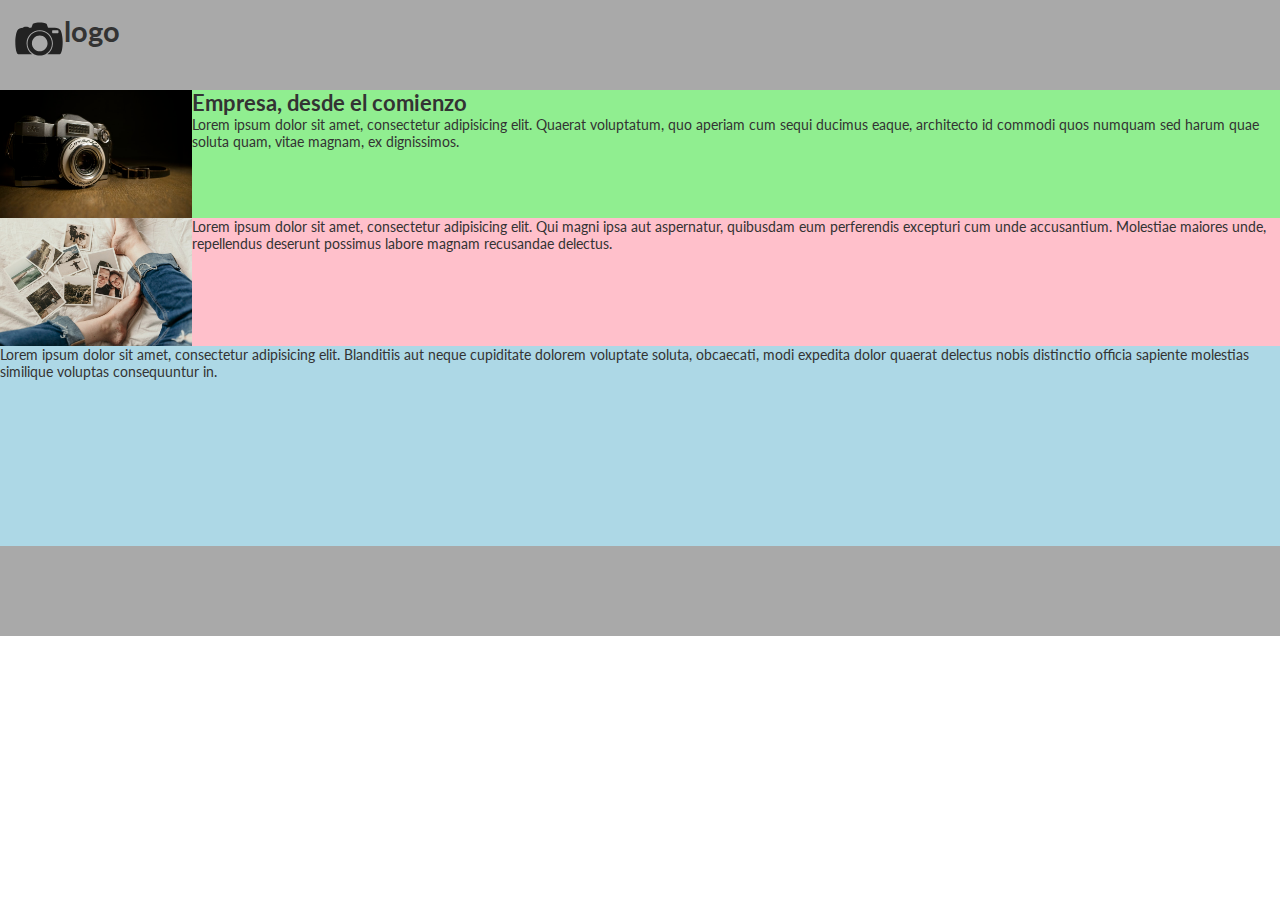
<file: aplicando float/index.html>
<!DOCTYPE html>
<html lang="en">
<head>
	<meta charset="UTF-8">
	<title>Proyecto</title>
	<link rel="stylesheet" href="css/estilos.css">
</head>
<body>
	

	<header id="encabezado">

<h1><img src="imagenes/logo.svg" alt="">logo</h1>


	</header>	
<main>
	
<section id="seccion-empresa">
	<img src="imagenes/foto-empresa.jpg" alt="">
<h2>Empresa, desde el comienzo</h2>
<p> Lorem ipsum dolor sit amet, consectetur adipisicing elit. Quaerat voluptatum, quo aperiam cum sequi ducimus eaque, architecto id commodi quos numquam sed harum quae soluta quam, vitae magnam, ex dignissimos. </p>


</section>
<section>
<img src="imagenes/fotos.jpg" alt="">
<p> Lorem ipsum dolor sit amet, consectetur adipisicing elit. Qui magni ipsa aut aspernatur, quibusdam eum perferendis excepturi cum unde accusantium. Molestiae maiores unde, repellendus deserunt possimus labore magnam recusandae delectus.</p>
	


</section>

<article>
<p> Lorem ipsum dolor sit amet, consectetur adipisicing elit. Blanditiis aut neque cupiditate dolorem voluptate soluta, obcaecati, modi expedita dolor quaerat delectus nobis distinctio officia sapiente molestias similique voluptas consequuntur in. </p> 


</article>

</main>


<footer id="pie">
	


</footer>

</body>
</html>
</file>
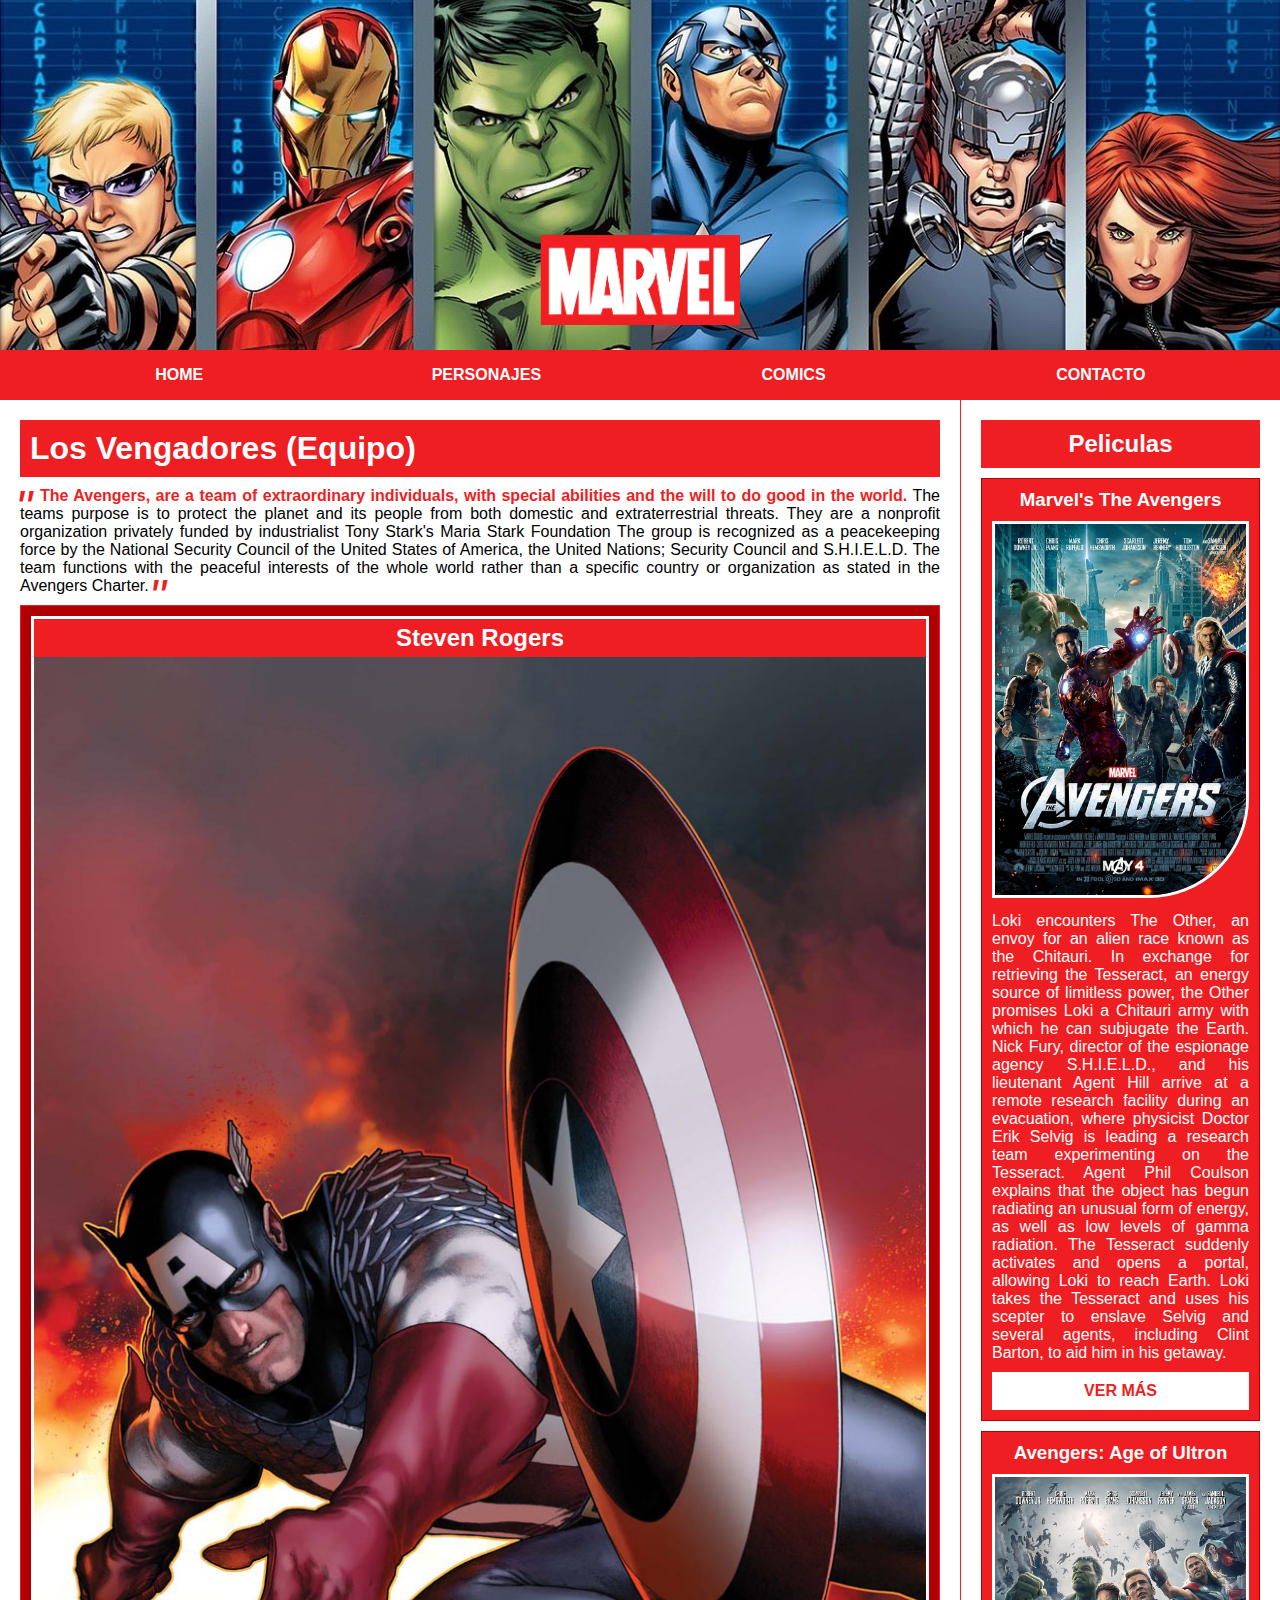
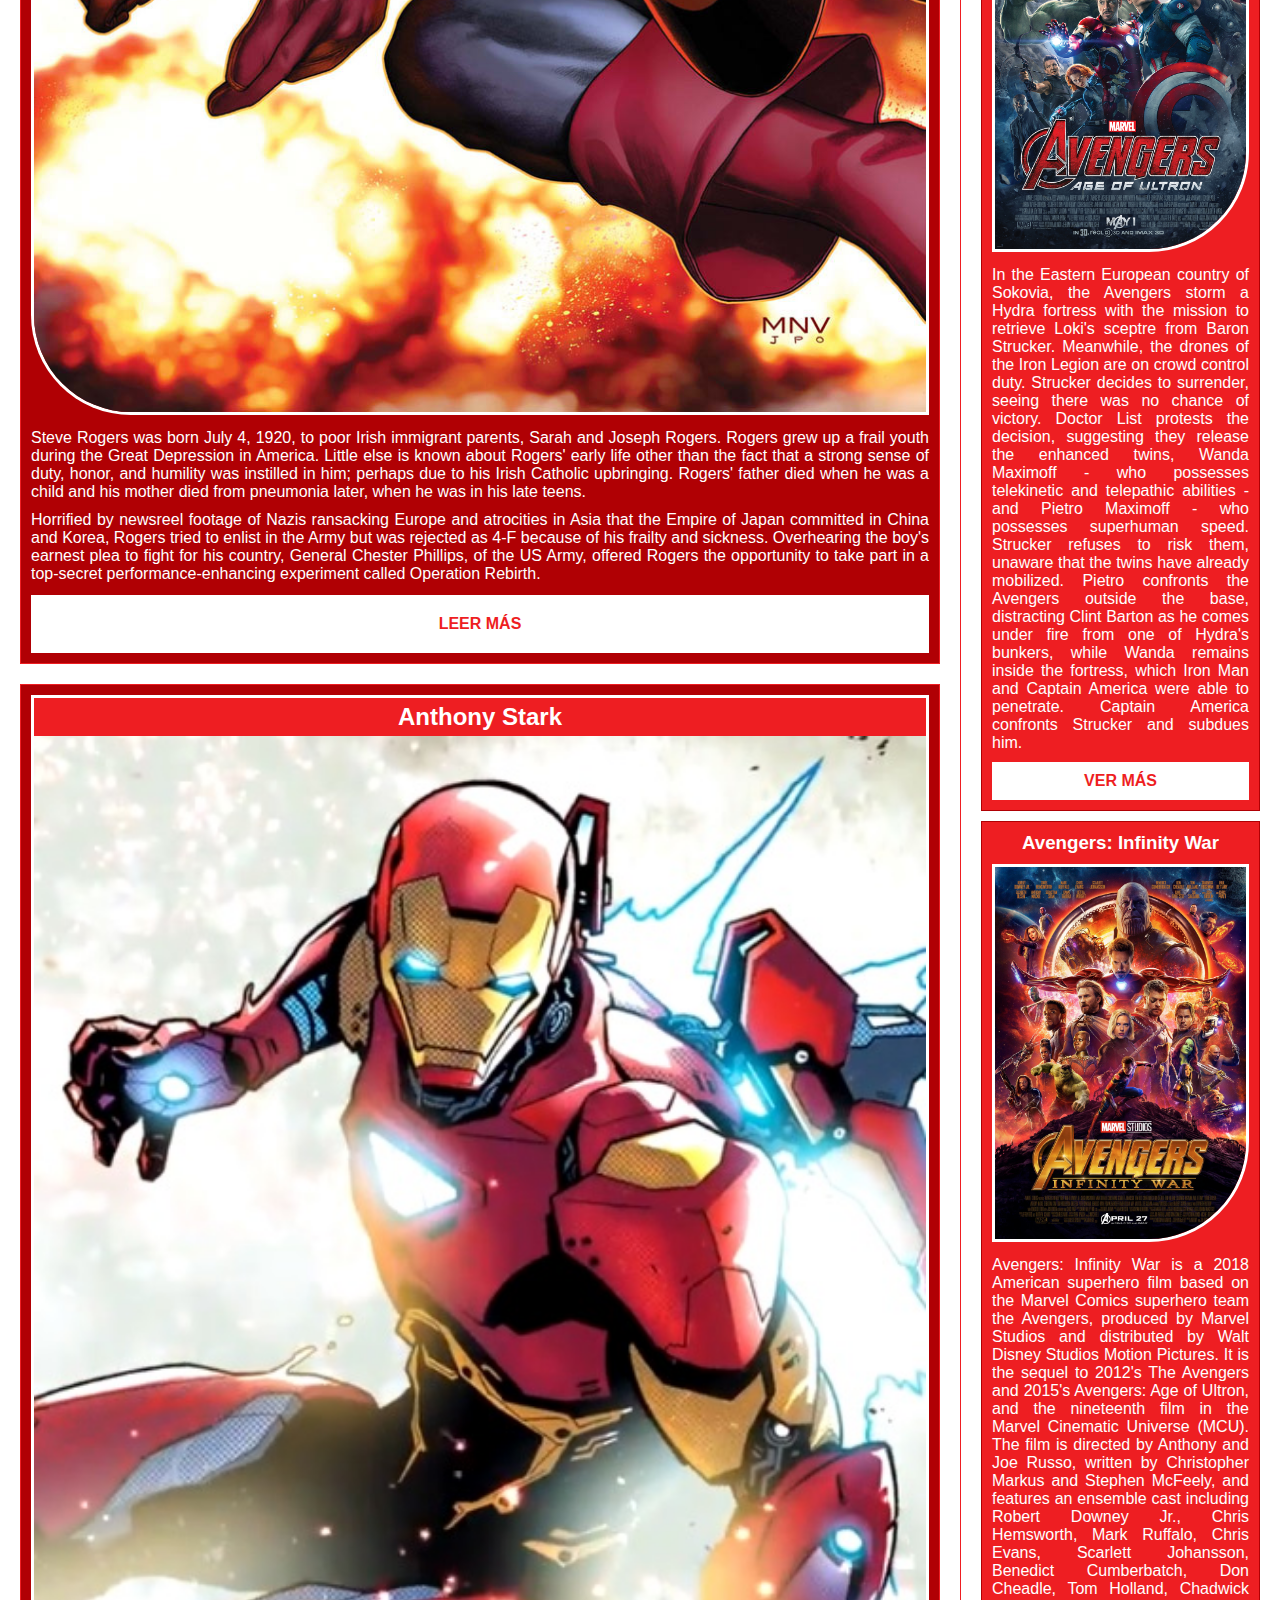
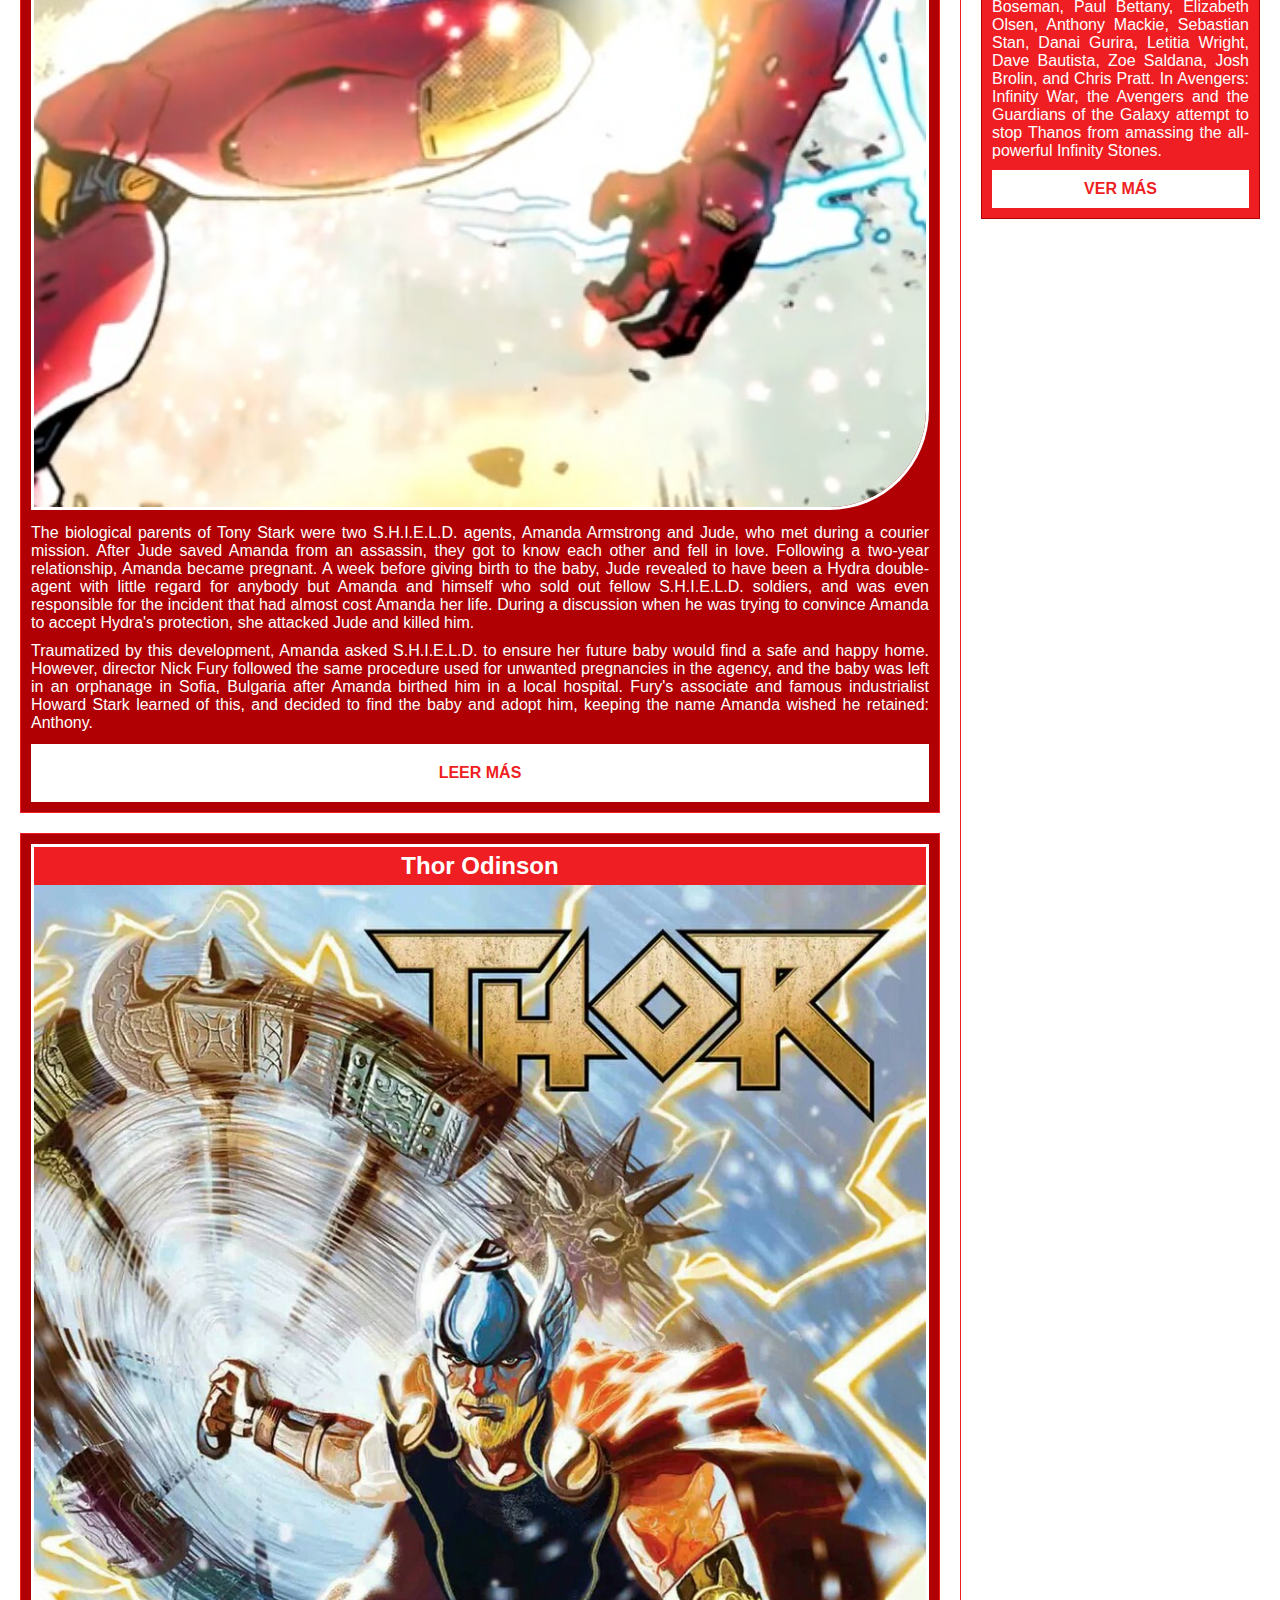
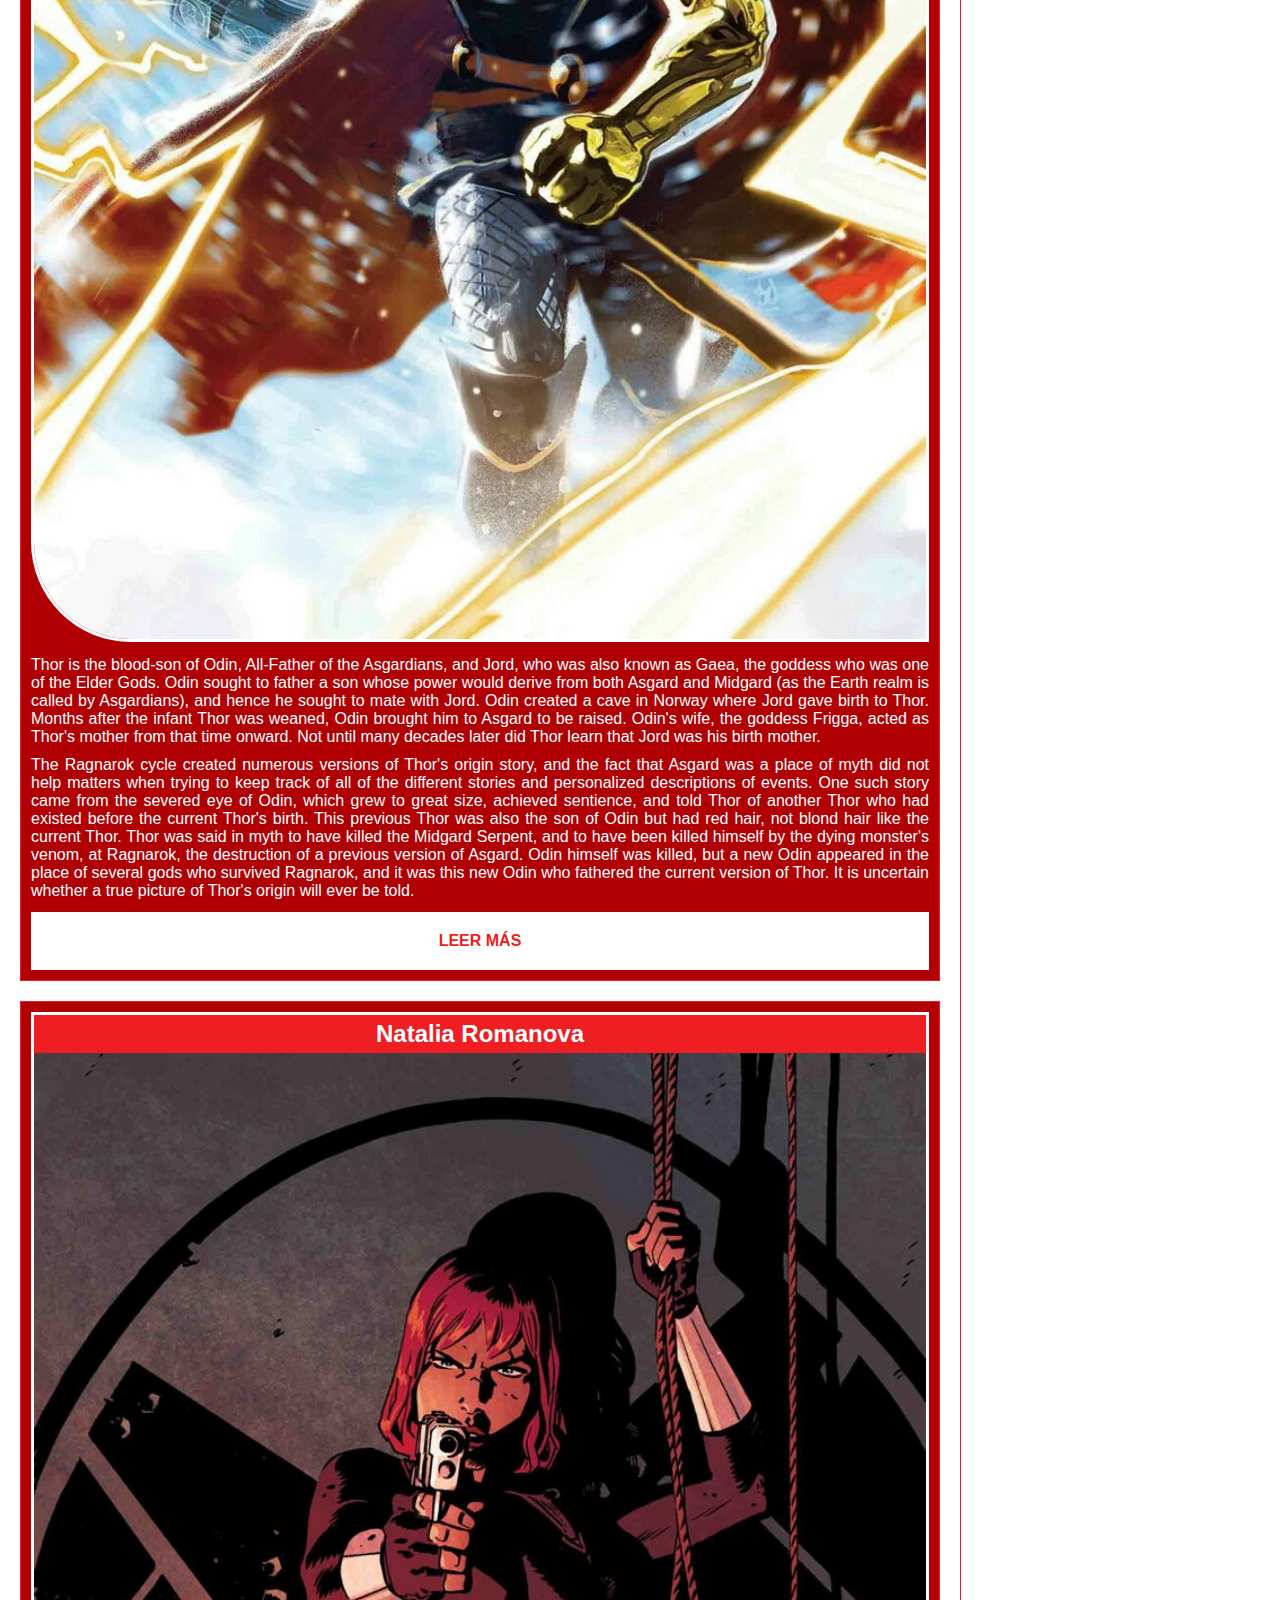
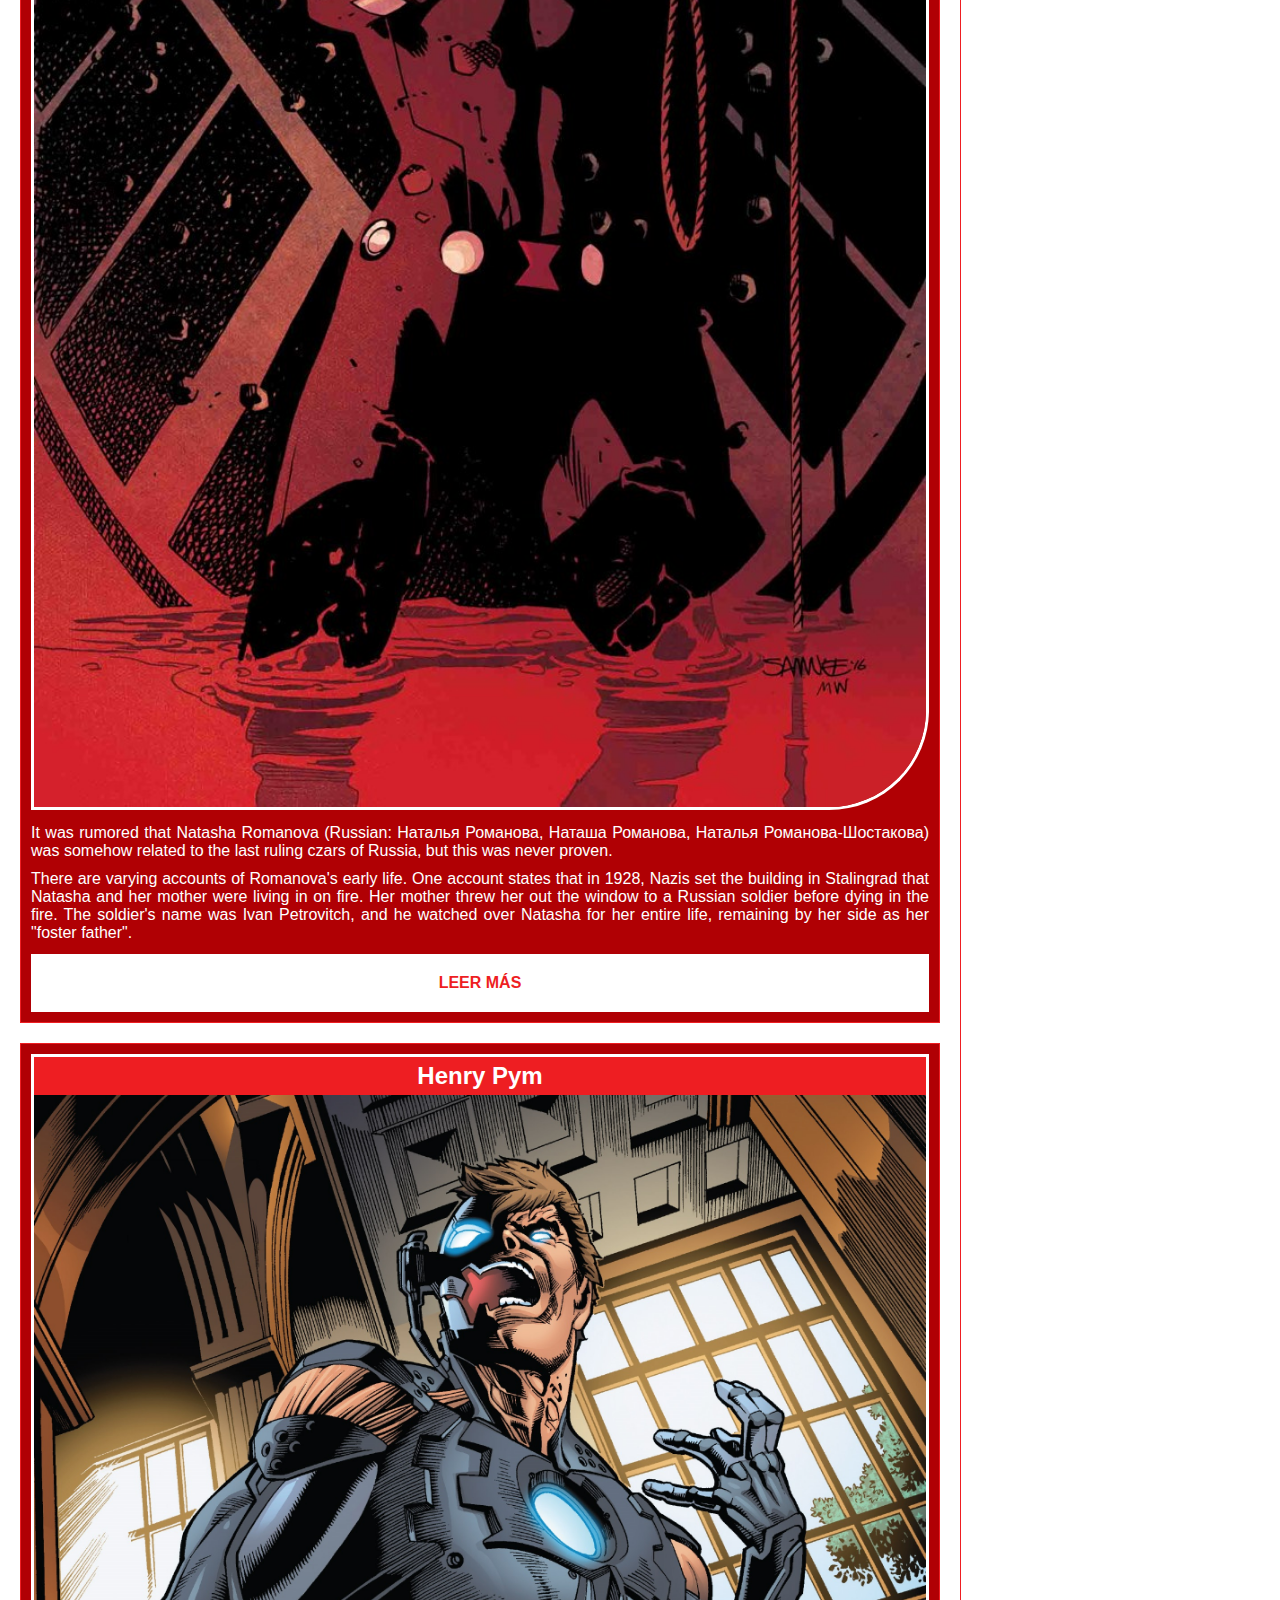
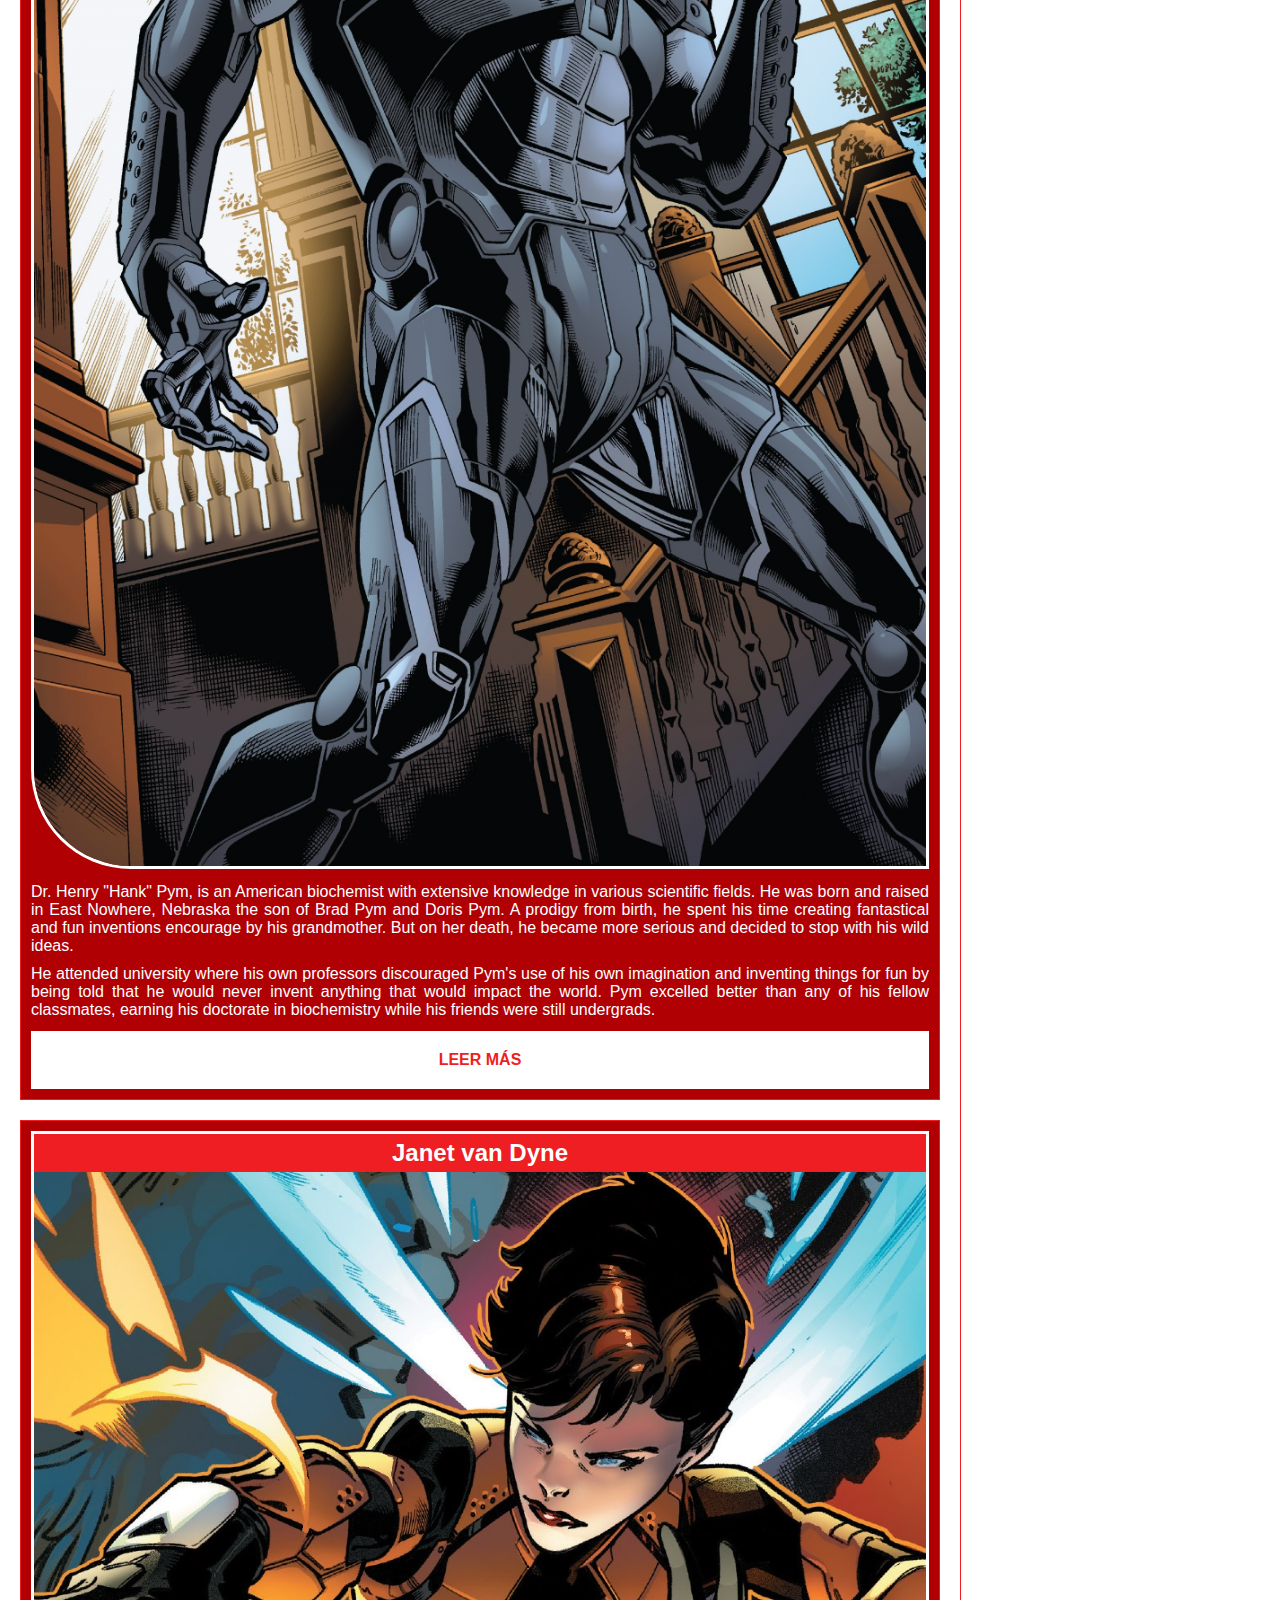
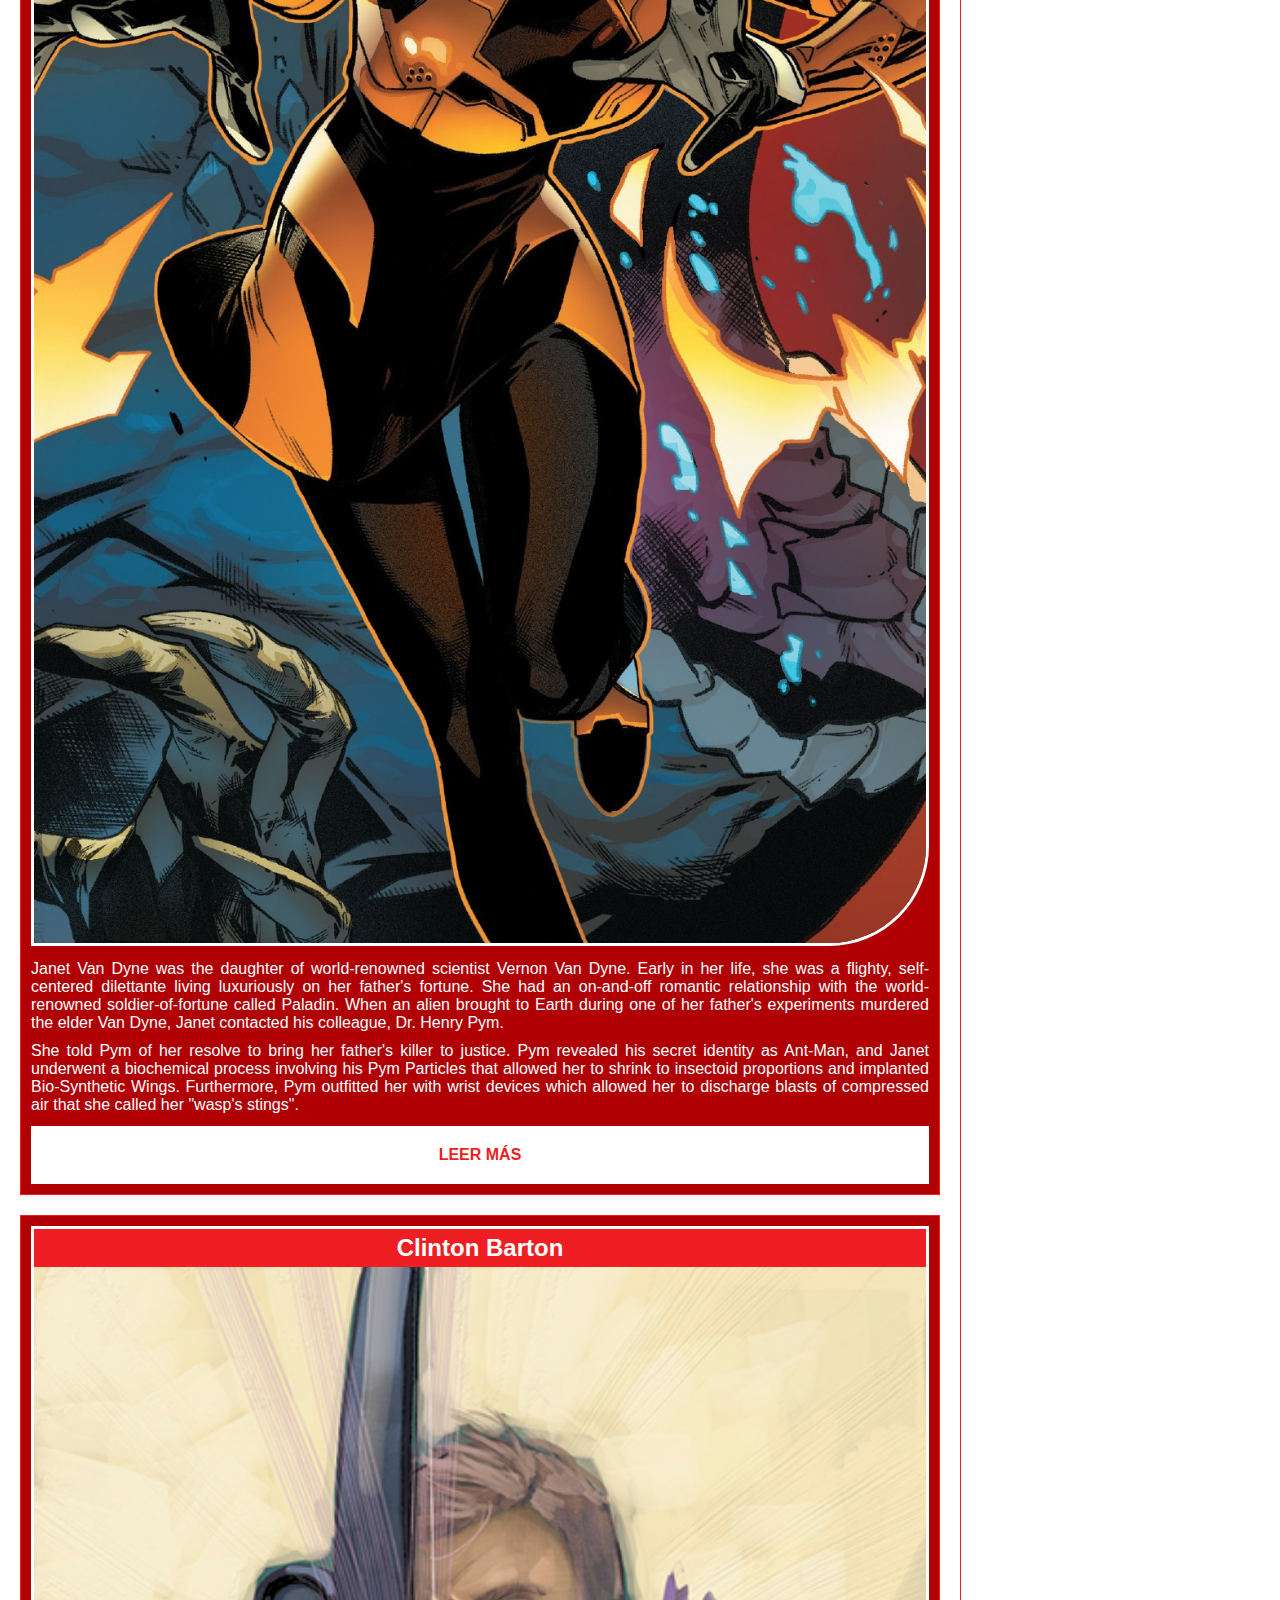
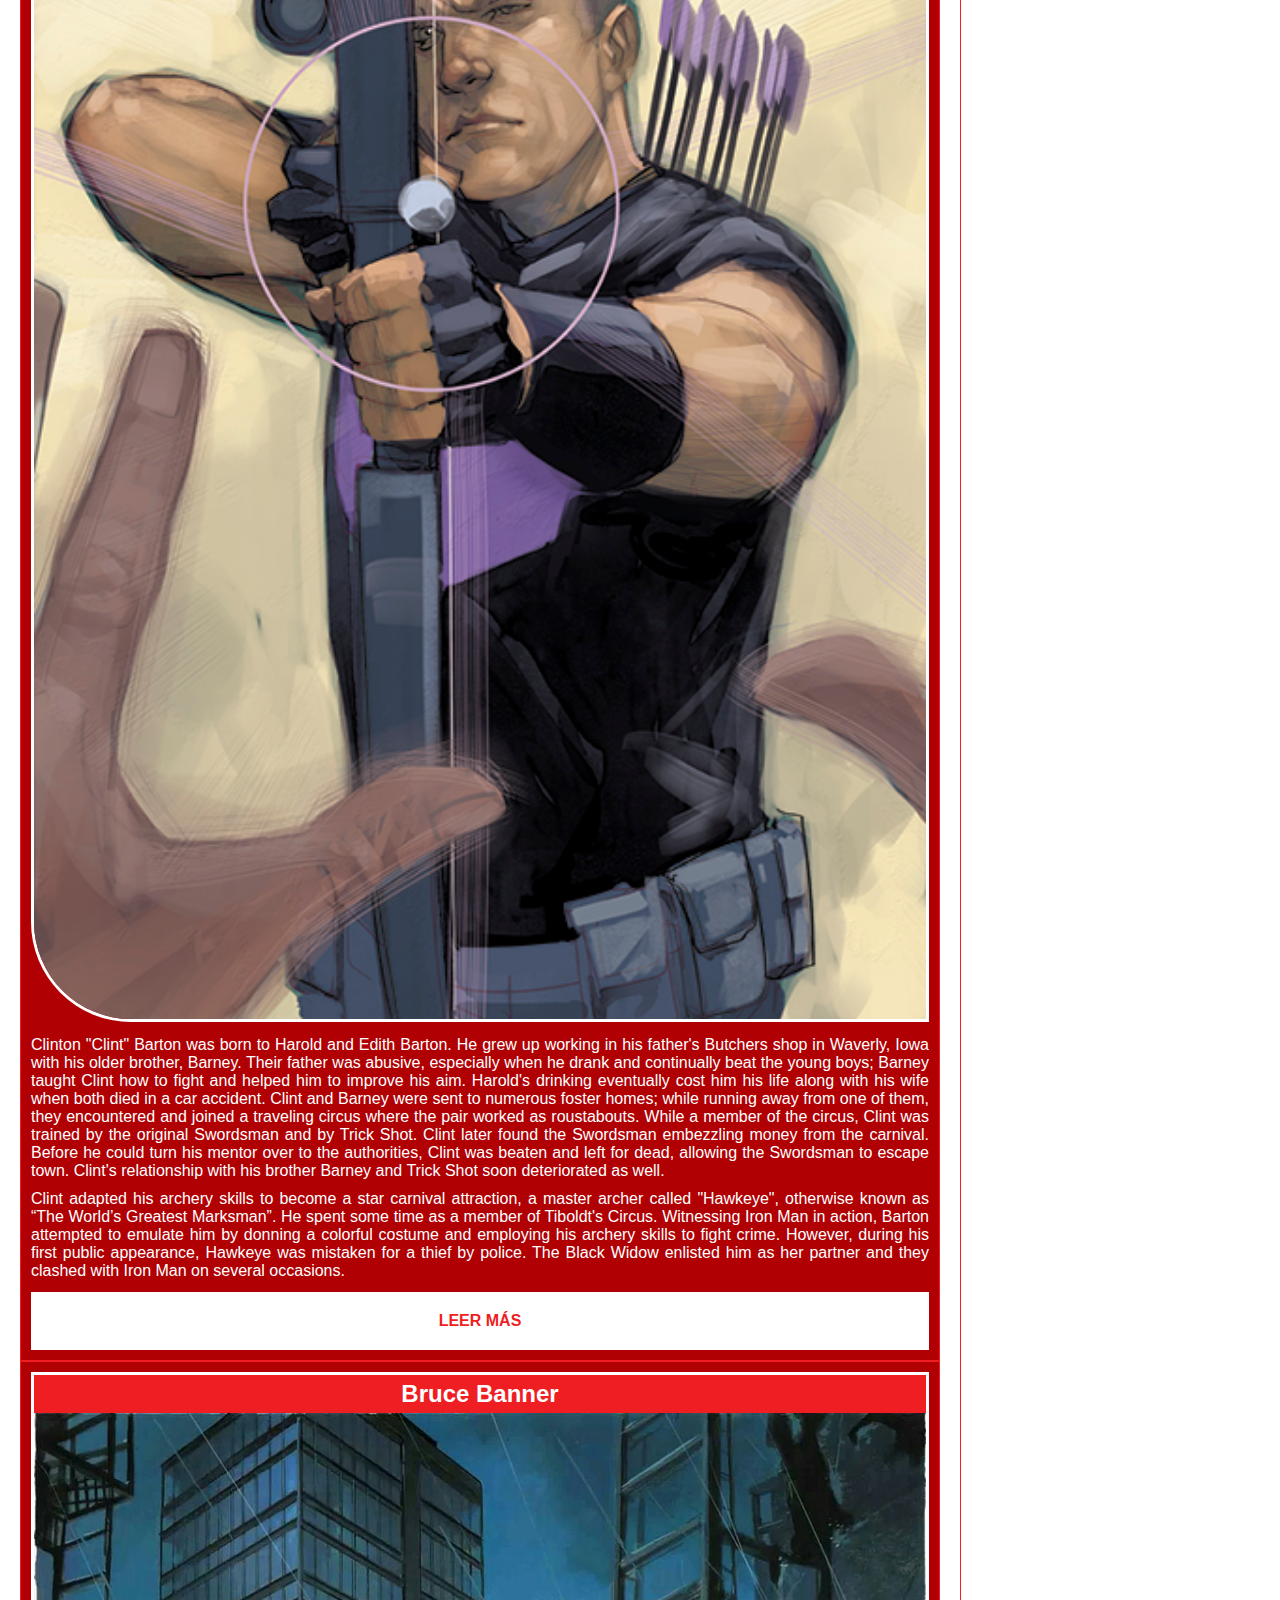
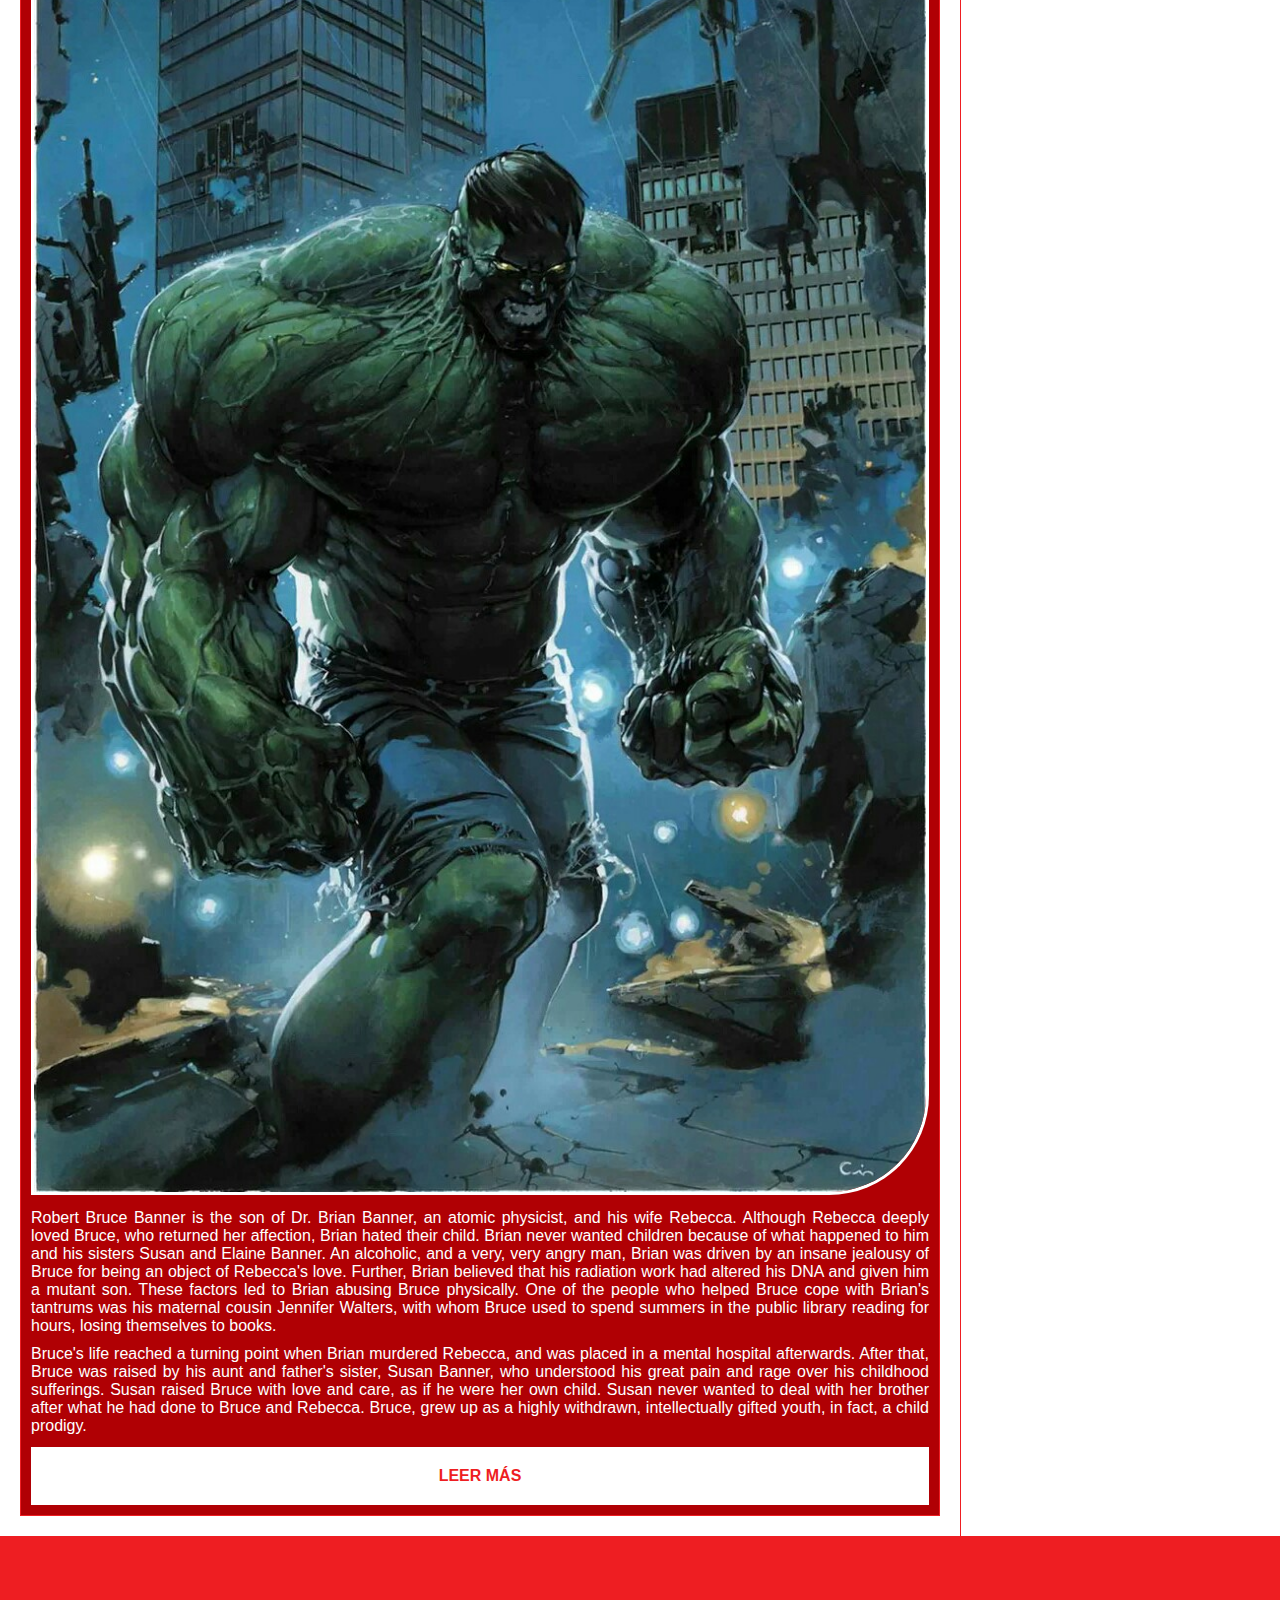
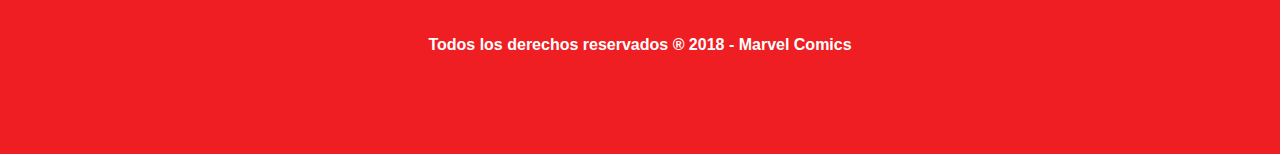
<file: diseño marvel/index.html>
<!DOCTYPE html>
<html lang="es">
  <head>
    <title>Marvel - Avengers</title>
    <meta charset="utf-8">
    <!-- <link rel="stylesheet" href="css/estilos-desktop.css"> -->
    <link rel="stylesheet" href="css/estilos-mobile.css">
    <meta name="viewports" content="width=device-width, initial-scale=1">
  </head>
  <body>
    <header class="header">
      
      <svg width="50" height="50" xmlns="http://www.w3.org/2000/svg">
       <!-- Created with Method Draw - http://github.com/duopixel/Method-Draw/ -->
       <g>
        <title>background</title>
        <rect fill="#ee1e22" id="canvas_background" height="52" width="52" y="-1" x="-1"/>
        <g display="none" overflow="visible" y="0" x="0" height="100%" width="100%" id="canvasGrid">
         <rect fill="url(#gridpattern)" stroke-width="0" y="0" x="0" height="100%" width="100%"/>
        </g>
       </g>
       <g>
        <title>Layer 1</title>
        <rect stroke="#ffffff" id="svg_6" height="7.1482" width="36.85235" y="4.75687" x="6.57383" stroke-width="1.5" fill="#ffffff"/>
        <rect stroke="#ffffff" id="svg_7" height="7.1482" width="36.85235" y="21.42346" x="6.57383" stroke-width="1.5" fill="#ffffff"/>
        <rect stroke="#ffffff" id="svg_4" height="7.1482" width="36.85235" y="37.71969" x="6.9442" stroke-width="1.5" fill="#ffffff"/>
       </g>
      </svg>

    </header>

    <nav class="nav">
      <ul class="lista">
        <li class="item">
          <a class="link" href="#">HOME</a>
        </li>
        <li class="item">
          <a class="link" href="#">PERSONAJES</a>
        </li>
        <li class="item">
          <a class="link" href="#">COMICS</a>
        </li>
        <li class="item">
          <a class="link" href="#">CONTACTO</a>
        </li>
      </ul>
    </nav>

    <main class="main">
      <section class="izq">
        <h1 class="titulo">Los Vengadores (Equipo)</h1>
        <p class="intro"><strong class="importante">The Avengers, are a team of extraordinary individuals, with special abilities and the will to do good in the world.</strong> The teams purpose is to protect the planet and its people from both domestic and extraterrestrial threats. They are a nonprofit organization privately funded by industrialist Tony Stark's Maria Stark Foundation The group is recognized as a peacekeeping force by the National Security Council of the United States of America, the United Nations; Security Council and S.H.I.E.L.D. The team functions with the peaceful interests of the whole world rather than a specific country or organization as stated in the Avengers Charter.</p>

        <section class="personajes">

          <article class="personaje">
            <h2 class="nombre">Steven Rogers</h2>
            <img class="imagen" src="img/captain_america.jpg" alt="Steven Rogers">
            <p>Steve Rogers was born July 4, 1920, to poor Irish immigrant parents, Sarah and Joseph Rogers. Rogers grew up a frail youth during the Great Depression in America. Little else is known about Rogers' early life other than the fact that a strong sense of duty, honor, and humility was instilled in him; perhaps due to his Irish Catholic upbringing. Rogers' father died when he was a child and his mother died from pneumonia later, when he was in his late teens.</p>
            <p>Horrified by newsreel footage of Nazis ransacking Europe and atrocities in Asia that the Empire of Japan committed in China and Korea, Rogers tried to enlist in the Army but was rejected as 4-F because of his frailty and sickness. Overhearing the boy's earnest plea to fight for his country, General Chester Phillips, of the US Army, offered Rogers the opportunity to take part in a top-secret performance-enhancing experiment called Operation Rebirth.</p>
            <a href="#" class="ver-mas">Leer más</a>
          </article>

          <article class="personaje">
            <h2 class="nombre">Anthony Stark</h2>
            <img class="imagen" src="img/anthony_stark.jpg" alt="Anthony Stark">
            <p>The biological parents of Tony Stark were two S.H.I.E.L.D. agents, Amanda Armstrong and Jude, who met during a courier mission. After Jude saved Amanda from an assassin, they got to know each other and fell in love. Following a two-year relationship, Amanda became pregnant. A week before giving birth to the baby, Jude revealed to have been a Hydra double-agent with little regard for anybody but Amanda and himself who sold out fellow S.H.I.E.L.D. soldiers, and was even responsible for the incident that had almost cost Amanda her life. During a discussion when he was trying to convince Amanda to accept Hydra's protection, she attacked Jude and killed him.</p>
            <p>Traumatized by this development, Amanda asked S.H.I.E.L.D. to ensure her future baby would find a safe and happy home. However, director Nick Fury followed the same procedure used for unwanted pregnancies in the agency, and the baby was left in an orphanage in Sofia, Bulgaria after Amanda birthed him in a local hospital. Fury's associate and famous industrialist Howard Stark learned of this, and decided to find the baby and adopt him, keeping the name Amanda wished he retained: Anthony.</p>
            <a href="#" class="ver-mas">Leer más</a>
          </article>

          <article class="personaje">
            <h2 class="nombre">Thor Odinson</h2>
            <img class="imagen" src="img/thor_odinson.jpg" alt="Thor Odinson">
            <p>Thor is the blood-son of Odin, All-Father of the Asgardians, and Jord, who was also known as Gaea, the goddess who was one of the Elder Gods. Odin sought to father a son whose power would derive from both Asgard and Midgard (as the Earth realm is called by Asgardians), and hence he sought to mate with Jord. Odin created a cave in Norway where Jord gave birth to Thor. Months after the infant Thor was weaned, Odin brought him to Asgard to be raised. Odin's wife, the goddess Frigga, acted as Thor's mother from that time onward. Not until many decades later did Thor learn that Jord was his birth mother.</p>
            <p>The Ragnarok cycle created numerous versions of Thor's origin story, and the fact that Asgard was a place of myth did not help matters when trying to keep track of all of the different stories and personalized descriptions of events. One such story came from the severed eye of Odin, which grew to great size, achieved sentience, and told Thor of another Thor who had existed before the current Thor's birth. This previous Thor was also the son of Odin but had red hair, not blond hair like the current Thor. Thor was said in myth to have killed the Midgard Serpent, and to have been killed himself by the dying monster's venom, at Ragnarok, the destruction of a previous version of Asgard. Odin himself was killed, but a new Odin appeared in the place of several gods who survived Ragnarok, and it was this new Odin who fathered the current version of Thor. It is uncertain whether a true picture of Thor's origin will ever be told.</p>
            <a href="#" class="ver-mas">Leer más</a>
          </article>

          <article class="personaje">
            <h2 class="nombre">Natalia Romanova</h2>
            <img class="imagen" src="img/natalia_romanova.jpg" alt="Natalia Romanova">
            <p>It was rumored that Natasha Romanova (Russian: Наталья Романова, Наташа Романова, Наталья Романова-Шостакова) was somehow related to the last ruling czars of Russia, but this was never proven.</p>
            <p>There are varying accounts of Romanova's early life. One account states that in 1928, Nazis set the building in Stalingrad that Natasha and her mother were living in on fire. Her mother threw her out the window to a Russian soldier before dying in the fire. The soldier's name was Ivan Petrovitch, and he watched over Natasha for her entire life, remaining by her side as her "foster father".</p>
            <a href="#" class="ver-mas">Leer más</a>
          </article>

          <article class="personaje">
            <h2 class="nombre">Henry Pym</h2>
            <img class="imagen" src="img/henry_pym.jpg" alt="Henry Pym">
            <p>Dr. Henry "Hank" Pym, is an American biochemist with extensive knowledge in various scientific fields. He was born and raised in East Nowhere, Nebraska the son of Brad Pym and Doris Pym. A prodigy from birth, he spent his time creating fantastical and fun inventions encourage by his grandmother. But on her death, he became more serious and decided to stop with his wild ideas.</p>
            <p>He attended university where his own professors discouraged Pym's use of his own imagination and inventing things for fun by being told that he would never invent anything that would impact the world. Pym excelled better than any of his fellow classmates, earning his doctorate in biochemistry while his friends were still undergrads.</p>
            <a href="#" class="ver-mas">Leer más</a>
          </article>

          <article class="personaje">
            <h2 class="nombre">Janet van Dyne</h2>
            <img class="imagen" src="img/janet_van_dyne.jpg" alt="Janet van Dyne">
            <p>Janet Van Dyne was the daughter of world-renowned scientist Vernon Van Dyne. Early in her life, she was a flighty, self-centered dilettante living luxuriously on her father's fortune. She had an on-and-off romantic relationship with the world-renowned soldier-of-fortune called Paladin. When an alien brought to Earth during one of her father's experiments murdered the elder Van Dyne, Janet contacted his colleague, Dr. Henry Pym.</p>
            <p>She told Pym of her resolve to bring her father's killer to justice. Pym revealed his secret identity as Ant-Man, and Janet underwent a biochemical process involving his Pym Particles that allowed her to shrink to insectoid proportions and implanted Bio-Synthetic Wings. Furthermore, Pym outfitted her with wrist devices which allowed her to discharge blasts of compressed air that she called her "wasp's stings".</p>
            <a href="#" class="ver-mas">Leer más</a>
          </article>

          <article class="personaje">
            <h2 class="nombre">Clinton Barton</h2>
            <img class="imagen" src="img/clinton_barton.jpg" alt="Clinton Barton">
            <p>Clinton "Clint" Barton was born to Harold and Edith Barton. He grew up working in his father's Butchers shop in Waverly, Iowa with his older brother, Barney. Their father was abusive, especially when he drank and continually beat the young boys; Barney taught Clint how to fight and helped him to improve his aim. Harold's drinking eventually cost him his life along with his wife when both died in a car accident. Clint and Barney were sent to numerous foster homes; while running away from one of them, they encountered and joined a traveling circus where the pair worked as roustabouts. While a member of the circus, Clint was trained by the original Swordsman and by Trick Shot. Clint later found the Swordsman embezzling money from the carnival. Before he could turn his mentor over to the authorities, Clint was beaten and left for dead, allowing the Swordsman to escape town. Clint's relationship with his brother Barney and Trick Shot soon deteriorated as well.</p>
            <p>Clint adapted his archery skills to become a star carnival attraction, a master archer called "Hawkeye", otherwise known as “The World’s Greatest Marksman”. He spent some time as a member of Tiboldt's Circus. Witnessing Iron Man in action, Barton attempted to emulate him by donning a colorful costume and employing his archery skills to fight crime. However, during his first public appearance, Hawkeye was mistaken for a thief by police. The Black Widow enlisted him as her partner and they clashed with Iron Man on several occasions.</p>
            <a href="#" class="ver-mas">Leer más</a>
          </article>

          <article class="personaje">
            <h2 class="nombre">Bruce Banner</h2>
            <img class="imagen" src="img/bruce_banner.jpg" alt="Bruce Banner">
            <p>Robert Bruce Banner is the son of Dr. Brian Banner, an atomic physicist, and his wife Rebecca. Although Rebecca deeply loved Bruce, who returned her affection, Brian hated their child. Brian never wanted children because of what happened to him and his sisters Susan and Elaine Banner. An alcoholic, and a very, very angry man, Brian was driven by an insane jealousy of Bruce for being an object of Rebecca's love. Further, Brian believed that his radiation work had altered his DNA and given him a mutant son. These factors led to Brian abusing Bruce physically. One of the people who helped Bruce cope with Brian's tantrums was his maternal cousin Jennifer Walters, with whom Bruce used to spend summers in the public library reading for hours, losing themselves to books.</p>
            <p>Bruce's life reached a turning point when Brian murdered Rebecca, and was placed in a mental hospital afterwards. After that, Bruce was raised by his aunt and father's sister, Susan Banner, who understood his great pain and rage over his childhood sufferings. Susan raised Bruce with love and care, as if he were her own child. Susan never wanted to deal with her brother after what he had done to Bruce and Rebecca. Bruce, grew up as a highly withdrawn, intellectually gifted youth, in fact, a child prodigy.</p>
            <a href="#" class="ver-mas">Leer más</a>
          </article>

        </section>

      </section>

      <section class="der">
        <h2 class="titulo">Peliculas</h2>

        <article class="pelicula">
          <h3 class="nombre">Marvel's The Avengers</h3>
          <img src="img/avengers_i.jpg" alt="Marvel's The Avengers" class="imagen">
          <p>Loki encounters The Other, an envoy for an alien race known as the Chitauri. In exchange for retrieving the Tesseract, an energy source of limitless power, the Other promises Loki a Chitauri army with which he can subjugate the Earth. Nick Fury, director of the espionage agency S.H.I.E.L.D., and his lieutenant Agent Hill arrive at a remote research facility during an evacuation, where physicist Doctor Erik Selvig is leading a research team experimenting on the Tesseract. Agent Phil Coulson explains that the object has begun radiating an unusual form of energy, as well as low levels of gamma radiation. The Tesseract suddenly activates and opens a portal, allowing Loki to reach Earth. Loki takes the Tesseract and uses his scepter to enslave Selvig and several agents, including Clint Barton, to aid him in his getaway.</p>
          <a href="" class="ver-mas">Ver más</a>
        </article>

        <article class="pelicula">
          <h3 class="nombre">Avengers: Age of Ultron</h3>
          <img src="img/avengers_ii.jpg" alt="Avengers: Age of Ultron" class="imagen">
          <p>In the Eastern European country of Sokovia, the Avengers storm a Hydra fortress with the mission to retrieve Loki's sceptre from Baron Strucker. Meanwhile, the drones of the Iron Legion are on crowd control duty. Strucker decides to surrender, seeing there was no chance of victory. Doctor List protests the decision, suggesting they release the enhanced twins, Wanda Maximoff - who possesses telekinetic and telepathic abilities - and Pietro Maximoff - who possesses superhuman speed. Strucker refuses to risk them, unaware that the twins have already mobilized. Pietro confronts the Avengers outside the base, distracting Clint Barton as he comes under fire from one of Hydra's bunkers, while Wanda remains inside the fortress, which Iron Man and Captain America were able to penetrate. Captain America confronts Strucker and subdues him.</p>
          <a href="" class="ver-mas">Ver más</a>
        </article>

        <article class="pelicula">
          <h3 class="nombre">Avengers: Infinity War</h3>
          <img src="img/avengers_iii.jpg" alt="Avengers: Infinity War" class="imagen">
          <p>Avengers: Infinity War is a 2018 American superhero film based on the Marvel Comics superhero team the Avengers, produced by Marvel Studios and distributed by Walt Disney Studios Motion Pictures. It is the sequel to 2012's The Avengers and 2015's Avengers: Age of Ultron, and the nineteenth film in the Marvel Cinematic Universe (MCU). The film is directed by Anthony and Joe Russo, written by Christopher Markus and Stephen McFeely, and features an ensemble cast including Robert Downey Jr., Chris Hemsworth, Mark Ruffalo, Chris Evans, Scarlett Johansson, Benedict Cumberbatch, Don Cheadle, Tom Holland, Chadwick Boseman, Paul Bettany, Elizabeth Olsen, Anthony Mackie, Sebastian Stan, Danai Gurira, Letitia Wright, Dave Bautista, Zoe Saldana, Josh Brolin, and Chris Pratt. In Avengers: Infinity War, the Avengers and the Guardians of the Galaxy attempt to stop Thanos from amassing the all-powerful Infinity Stones.</p>
          <a href="" class="ver-mas">Ver más</a>
        </article>
      </section>
    </main>

    <footer class="footer">
      <p>Todos los derechos reservados &reg; 2018 - Marvel Comics</p>
    </footer>

    <script src="js/script.js"></script>
  </body>
</html>
</file>
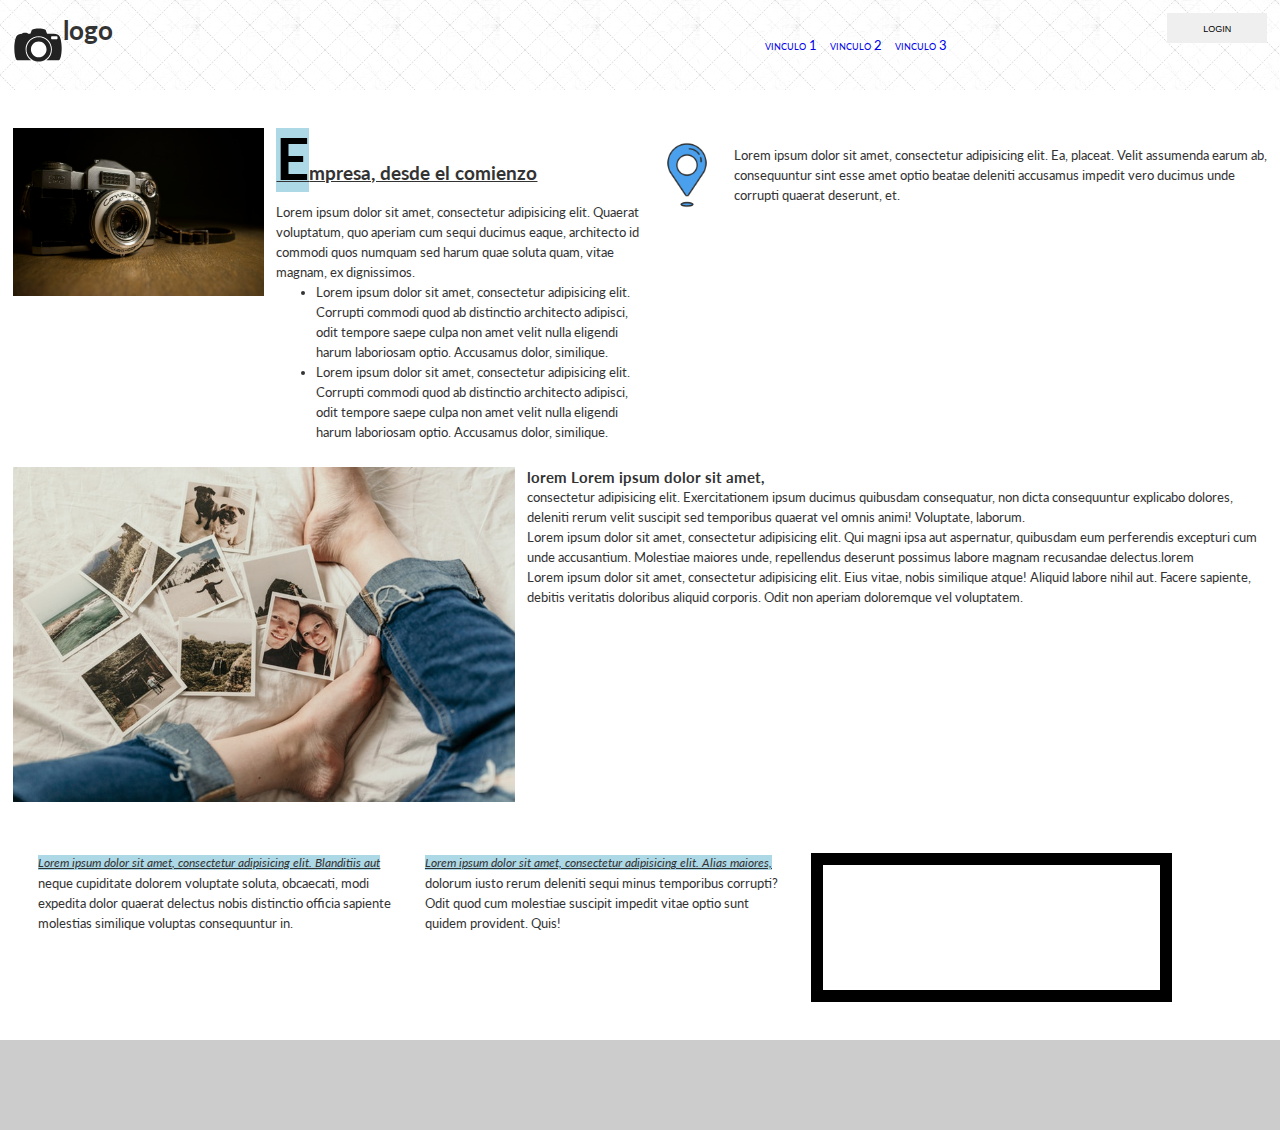
<file: flex/index.html>
<!DOCTYPE html>
<html lang="en">
<head>
	<meta charset="UTF-8">
	<title>Proyecto</title>
	<link rel="stylesheet" href="css/estilos.css">


</head>
<body>
	

	<header id="encabezado">
<div>
<h1><img src="imagenes/logo.svg" alt="">logo</h1>
</div>


	<nav>
		

<a href="#">vinculo 1</a>
<a href="#">vinculo 2</a>
<a href="#">vinculo 3</a>

<button> Login </button>

	</nav>

	</header>	
<main>
<div class="columna">	
<section class="columna arriba" >
	<img class="imagen" src="imagenes/foto-empresa.jpg" alt="">
<div>
<h2>Empresa, desde el comienzo</h2>
<p> Lorem ipsum dolor sit amet, consectetur adipisicing elit. Quaerat voluptatum, quo aperiam cum sequi ducimus eaque, architecto id commodi quos numquam sed harum quae soluta quam, vitae magnam, ex dignissimos. </p>

<ul>
	<li>Lorem ipsum dolor sit amet, consectetur adipisicing elit. Corrupti commodi quod ab distinctio architecto adipisci, odit tempore saepe culpa non amet velit nulla eligendi harum laboriosam optio. Accusamus dolor, similique.</li>
	<li>Lorem ipsum dolor sit amet, consectetur adipisicing elit. Corrupti commodi quod ab distinctio architecto adipisci, odit tempore saepe culpa non amet velit nulla eligendi harum laboriosam optio. Accusamus dolor, similique.</li>

</ul>

</div>

</section>

<section class="columna apilado">
<div class="columna centrado"> 
<img src="imagenes/mapa.png">
<p> Lorem ipsum dolor sit amet, consectetur adipisicing elit. Ea, placeat. Velit assumenda earum ab, consequuntur sint esse amet optio beatae deleniti accusamus impedit vero ducimus unde corrupti quaerat deserunt, et. </p>
</div>

<iframe src="https://www.google.com/maps/embed?pb=!1m18!1m12!1m3!1d3284.0755253049024!2d-58.37789018501079!3d-34.60225166492704!2m3!1f0!2f0!3f0!3m2!1i1024!2i768!4f13.1!3m3!1m2!1s0x95bccacc473596c3%3A0x568d6d5f7f1f535d!2sEducaci%C3%B3n+IT!5e0!3m2!1ses!2sar!4v1537715377143" width="600" height="450" frameborder="0" style="border:0" allowfullscreen></iframe>


</section>

</div>

<section>
<img  class="imagen flotado" src="imagenes/fotos.jpg" alt="">
<div>
<h3> lorem Lorem ipsum dolor sit amet, </h3>consectetur adipisicing elit. Exercitationem ipsum ducimus quibusdam consequatur, non dicta consequuntur explicabo dolores, deleniti rerum velit suscipit sed temporibus quaerat vel omnis animi! Voluptate, laborum.
<p> Lorem ipsum dolor sit amet, consectetur adipisicing elit. Qui magni ipsa aut aspernatur, quibusdam eum perferendis excepturi cum unde accusantium. Molestiae maiores unde, repellendus deserunt possimus labore magnam recusandae delectus.lorem</p>
<p>Lorem ipsum dolor sit amet, consectetur adipisicing elit. Eius vitae, nobis similique atque! Aliquid labore nihil aut. Facere sapiente, debitis veritatis doloribus aliquid corporis. Odit non aperiam doloremque vel voluptatem. </p>
	
</div>

</section>

<article class="columna">

<p> Lorem ipsum dolor sit amet, consectetur adipisicing elit. Blanditiis aut neque cupiditate dolorem voluptate soluta, obcaecati, modi expedita dolor quaerat delectus nobis distinctio officia sapiente molestias similique voluptas consequuntur in. </p> 
<p> Lorem ipsum dolor sit amet, consectetur adipisicing elit. Alias maiores, dolorum iusto rerum deleniti sequi minus temporibus corrupti? Odit quod cum molestiae suscipit impedit vitae optio sunt quidem provident. Quis! </p>
<div> 



</div>	


</article>

</main>


<footer id="pie">
	


</footer>

</body>
</html>
</file>
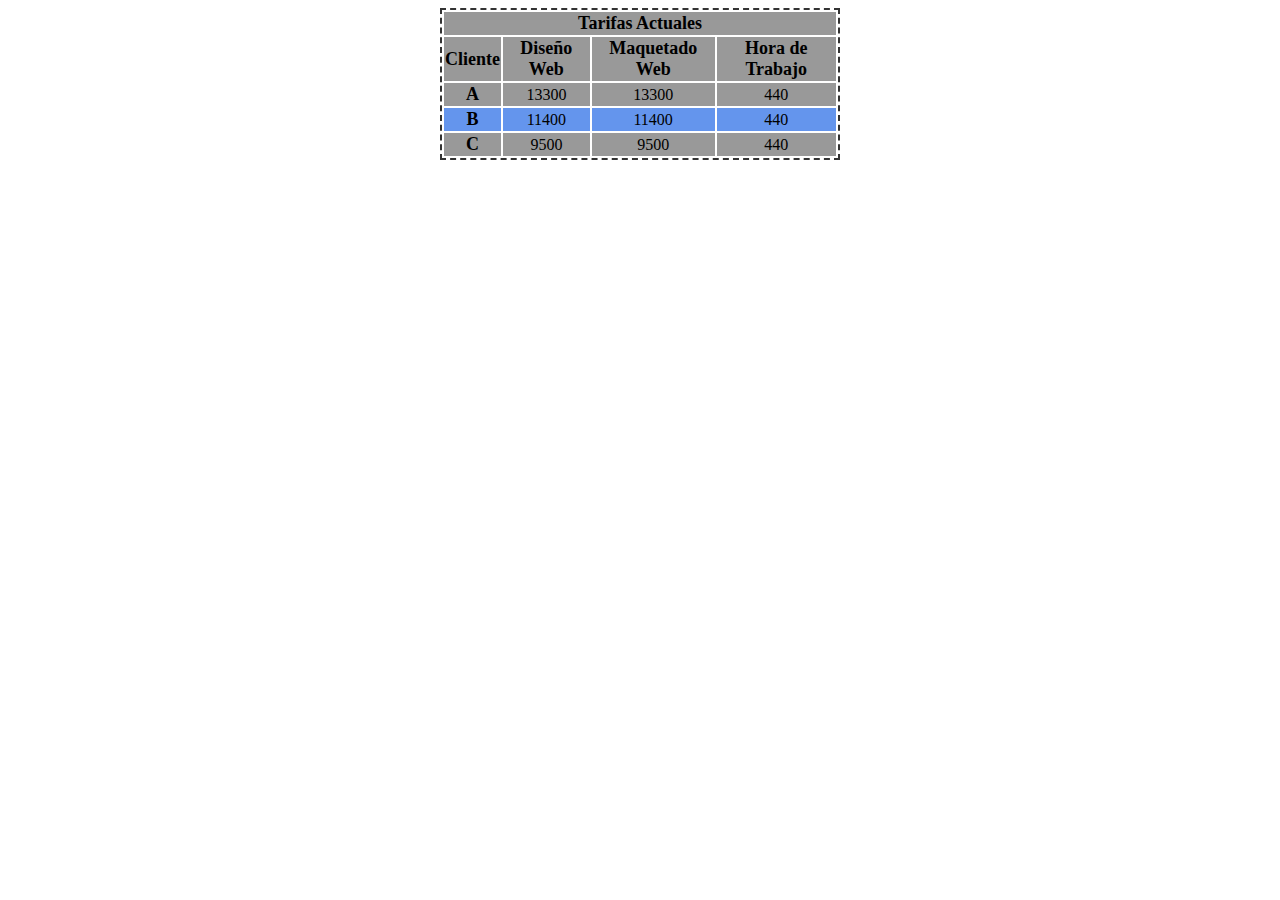
<file: formulario de tarifas.html>
<!doctype html>
<head>
<style>
table { width: 400px; border: 2px dashed #333; text-align: center; margin-left: auto; margin-right:auto; }
th { font-size: 18px; }
tr { background-color: #999; }

</style>
</head>
<table>
<tr> <th colspan="4"> Tarifas Actuales </th> </tr>
<tr> <th>Cliente</th> <th> Diseño Web </th> <th> Maquetado Web </th> <th> Hora de Trabajo </th></tr>

<tr> <th> A </th> <td> 13300</td>  <td>13300 </td> <td> 440 </td> </tr>
<tr style="background-color: cornflowerblue"> <th> B </th><td> 11400</td><td>11400  </td> <td> 440 </td> </tr>
<tr> <th> C </th><td> 9500</td> <td> 9500 </td> <td> 440 </td> </tr>


</table>
</file>
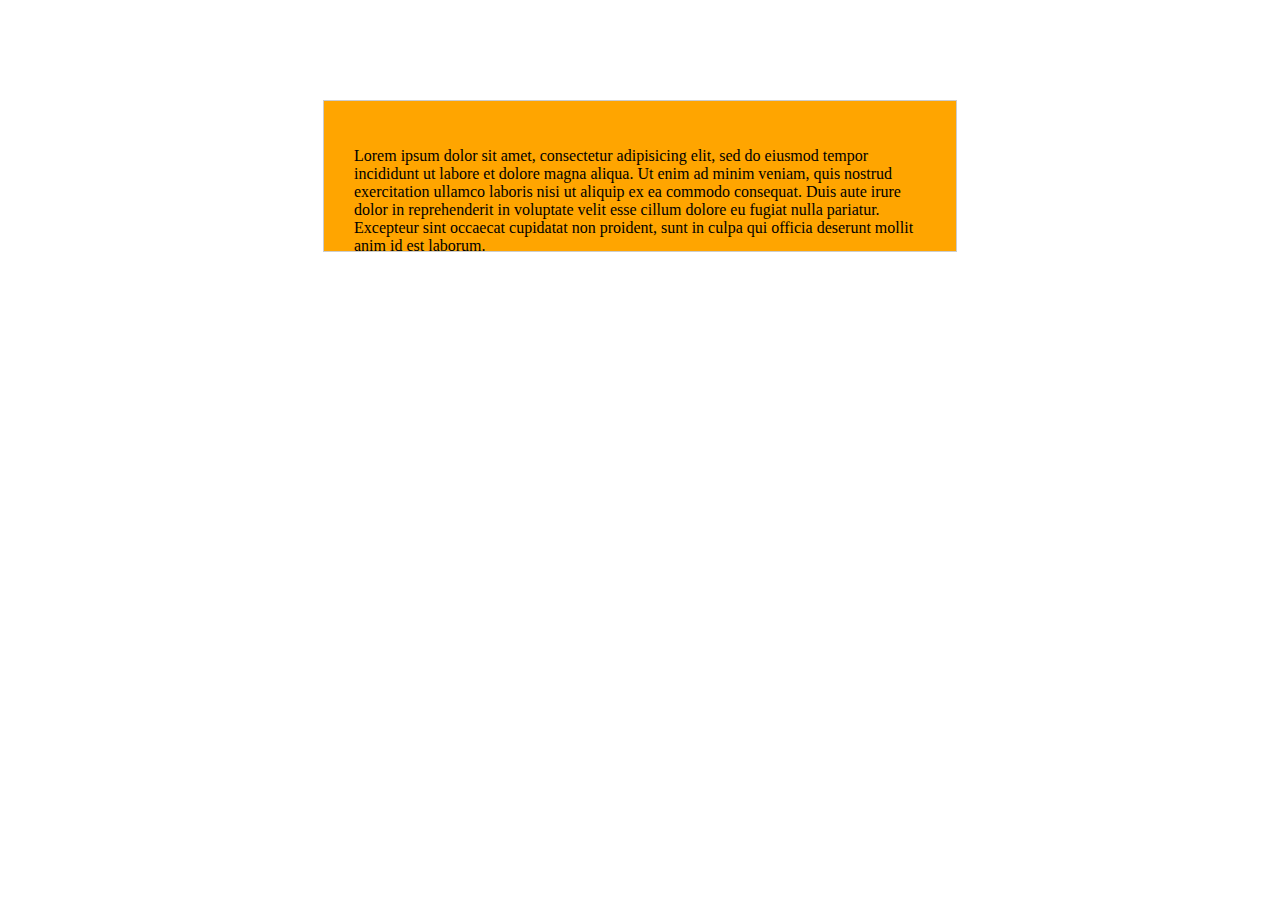
<file: overflow.html>
<!DOCTYPE html>
<html>
<head>
	<title></title>
	<style type="text/css">
		div { width: 50%; height: 150px; background: orange; border: 1px solid #ccc; margin: 100px auto; overflow: auto; } /* hidden scroll */
		p { padding: 30px; }
	</style>
</head>
<body>

<div>
	<p>Lorem ipsum dolor sit amet, consectetur adipisicing elit, sed do eiusmod
	tempor incididunt ut labore et dolore magna aliqua. Ut enim ad minim veniam,
	quis nostrud exercitation ullamco laboris nisi ut aliquip ex ea commodo
	consequat. Duis aute irure dolor in reprehenderit in voluptate velit esse
	cillum dolore eu fugiat nulla pariatur. Excepteur sint occaecat cupidatat non
	proident, sunt in culpa qui officia deserunt mollit anim id est laborum. <br><br>
	Lorem ipsum dolor sit amet, consectetur adipisicing elit, sed do eiusmod
	tempor incididunt ut labore et dolore magna aliqua. Ut enim ad minim veniam,
	quis nostrud exercitation ullamco laboris nisi ut aliquip ex ea commodo
	consequat. Duis aute irure dolor in reprehenderit in voluptate velit esse
	cillum dolore eu fugiat nulla pariatur. Excepteur sint occaecat cupidatat non
	proident, sunt in culpa qui officia deserunt mollit anim id est laborum.
</p>
</div>
</body>
</html>
</file>
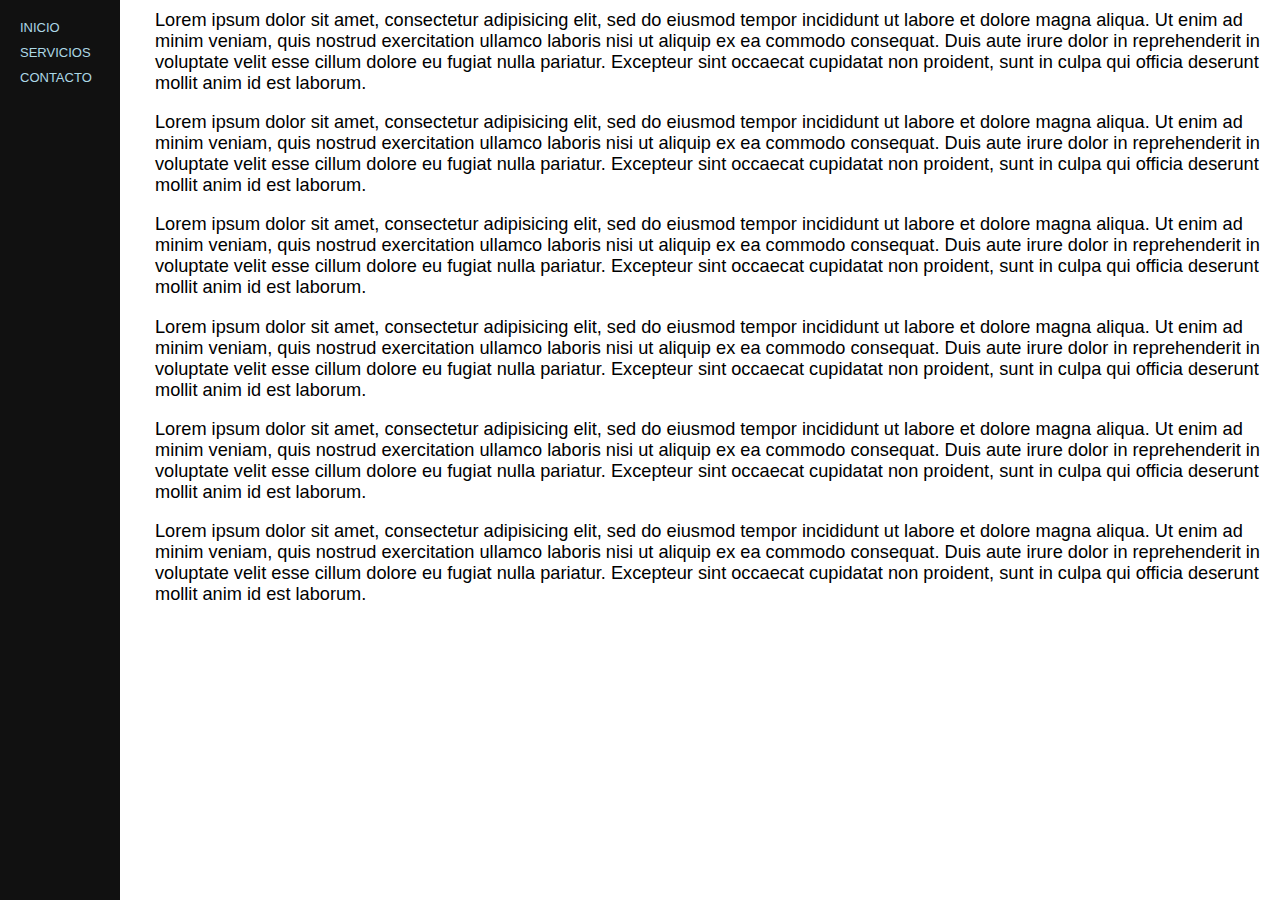
<file: Ejemplo barra fija/ejemplo.html>
<!DOCTYPE html>
<html>
<head>
<meta name="viewport" content="width=device-width, initial-scale=1">
<style>
body { margin: 0; font: 13px Arial;}
* { box-sizing: border-box; }
nav {
    height: 100%;
    width: 120px;
    position: fixed;
    z-index: 1;
    top: 0;
    left: 0;
    background-color: #111;

    padding: 20px;
    display: flex;
    flex-direction: column;
    text-transform: uppercase;
    font-variant: small-caps;

}

nav a {
    
    text-decoration: none;
    font-size: 1em;
    color: lightblue;
    margin-bottom: 10px;
   
}

nav a:hover {
    color: cornflowerblue;
}


main { margin-left: 140px; 
    font-size: 1.4em; 
    padding: 10px 15px;
   

}

main p { margin-top: 0; }

</style>
</head>
<body>

<nav>
  <a href="#">Inicio</a>
  <a href="#">Servicios</a>
  <a href="#">Contacto</a>

</nav>

<main>

  <p> Lorem ipsum dolor sit amet, consectetur adipisicing elit, sed do eiusmod
  tempor incididunt ut labore et dolore magna aliqua. Ut enim ad minim veniam,
  quis nostrud exercitation ullamco laboris nisi ut aliquip ex ea commodo
  consequat. Duis aute irure dolor in reprehenderit in voluptate velit esse
  cillum dolore eu fugiat nulla pariatur. Excepteur sint occaecat cupidatat non
  proident, sunt in culpa qui officia deserunt mollit anim id est laborum. </p>

  <p> Lorem ipsum dolor sit amet, consectetur adipisicing elit, sed do eiusmod
  tempor incididunt ut labore et dolore magna aliqua. Ut enim ad minim veniam,
  quis nostrud exercitation ullamco laboris nisi ut aliquip ex ea commodo
  consequat. Duis aute irure dolor in reprehenderit in voluptate velit esse
  cillum dolore eu fugiat nulla pariatur. Excepteur sint occaecat cupidatat non
  proident, sunt in culpa qui officia deserunt mollit anim id est laborum. </p>

  <p> Lorem ipsum dolor sit amet, consectetur adipisicing elit, sed do eiusmod
  tempor incididunt ut labore et dolore magna aliqua. Ut enim ad minim veniam,
  quis nostrud exercitation ullamco laboris nisi ut aliquip ex ea commodo
  consequat. Duis aute irure dolor in reprehenderit in voluptate velit esse
  cillum dolore eu fugiat nulla pariatur. Excepteur sint occaecat cupidatat non
  proident, sunt in culpa qui officia deserunt mollit anim id est laborum. </p>
  <p> Lorem ipsum dolor sit amet, consectetur adipisicing elit, sed do eiusmod
  tempor incididunt ut labore et dolore magna aliqua. Ut enim ad minim veniam,
  quis nostrud exercitation ullamco laboris nisi ut aliquip ex ea commodo
  consequat. Duis aute irure dolor in reprehenderit in voluptate velit esse
  cillum dolore eu fugiat nulla pariatur. Excepteur sint occaecat cupidatat non
  proident, sunt in culpa qui officia deserunt mollit anim id est laborum. </p>

  <p> Lorem ipsum dolor sit amet, consectetur adipisicing elit, sed do eiusmod
  tempor incididunt ut labore et dolore magna aliqua. Ut enim ad minim veniam,
  quis nostrud exercitation ullamco laboris nisi ut aliquip ex ea commodo
  consequat. Duis aute irure dolor in reprehenderit in voluptate velit esse
  cillum dolore eu fugiat nulla pariatur. Excepteur sint occaecat cupidatat non
  proident, sunt in culpa qui officia deserunt mollit anim id est laborum. </p>

  <p> Lorem ipsum dolor sit amet, consectetur adipisicing elit, sed do eiusmod
  tempor incididunt ut labore et dolore magna aliqua. Ut enim ad minim veniam,
  quis nostrud exercitation ullamco laboris nisi ut aliquip ex ea commodo
  consequat. Duis aute irure dolor in reprehenderit in voluptate velit esse
  cillum dolore eu fugiat nulla pariatur. Excepteur sint occaecat cupidatat non
  proident, sunt in culpa qui officia deserunt mollit anim id est laborum. </p>
</main>
     
</body>
</html> 


</body>
</file>
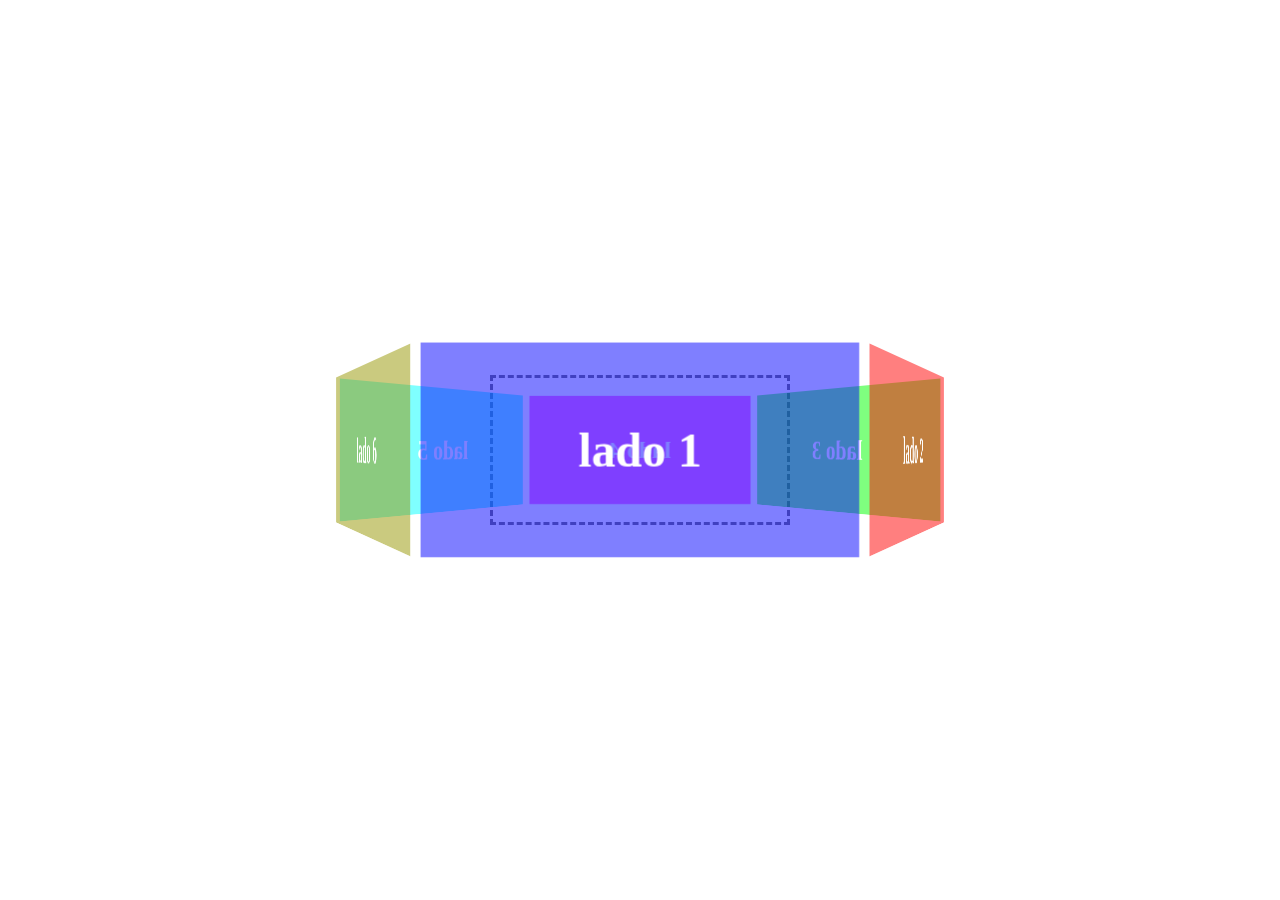
<file: hexagono/carousel.html>
<!DOCTYPE html>
<html lang="en">
<head>
    <meta charset="UTF-8">
    <title>Document</title>
    <link rel="stylesheet" href="carousel.css">
</head>
<body>
    <!-- #contenedor>#carousel>.lado#lado-${lado $}*6 -->
    <div id="contenedor">
        <div id="carousel">
            <div class="lado" id="lado-1">lado 1</div>
            <div class="lado" id="lado-2">lado 2</div>
            <div class="lado" id="lado-3">lado 3</div>
            <div class="lado" id="lado-4">lado 4</div>
            <div class="lado" id="lado-5">lado 5</div>
            <div class="lado" id="lado-6">lado 6</div>
        </div>
    </div>
</body>
</html>
</file>
<file: aplicando float/css/estilos.css>
@import url('https://fonts.googleapis.com/css?family=Lato:400,700,700i');

* { box-sizing: border-box; margin:0; }
body { font: 90% 'Lato', sans-serif;  color: #333;}
#encabezado, #pie { padding: 1em; width: 100%; background-color: #a9a9a9; height:90px;  }

#encabezado img { width: 50px; float:left; }

main { width: 100%;  
	background-color: lightgray;
}

img { width: 15%; float: left; }
main section, main article { width: 100%; overflow: hidden;   }
#seccion-empresa {  background-color: lightgreen; }


#seccion-empresa + section { background-color:pink;    }

article { height: 200px; background-color: lightblue; }
</file>
<file: diseño marvel/css/estilos-desktop.css>
* {
  padding:0;
  margin:0;
}

body {
  font-family:Arial, Verdana, sans-serif;
}

.header {
  height:350px;
  background-image:url("../img/logo.png"), url("../img/fondo.jpg");
  background-size:200px, cover;
  background-position:50% 90%, 50% 15%;
  background-repeat:no-repeat;
}

.nav {
  background-color:#EE1E22;
  font-weight:bold;
}

.nav .lista {
  display:flex;
  list-style:none;
  justify-content:space-evenly;
  line-height:50px;
}

.nav .item {
  width:20%;
  text-align:center;
}

.nav .link {
  display:block;
  color:white;
  text-decoration:none;
}

.nav .link:hover, .nav .link.active {
  background-color:#C70003;
}

.main {
  display:flex;
}

.izq {
  width:75%;
  padding:20px;
}

.izq .titulo {
  background-color:#EE1E22;
  padding:10px;
  color:white;
}

.izq .intro {
  position:relative;
  margin:10px 0;
  text-align:justify;
}

.izq .intro::before, .izq .intro::after {
  position:absolute;
  content:"\"";
  font-size:48px;
  font-style:italic;
  font-weight:normal;
  color:#EE1E22;
}

.izq .intro::before {
  position:absolute;
  top:-7px;
  left:-5px;
}

.izq .intro::after {
  bottom:-29px;
}

.izq .intro .importante {
  padding-left:20px;
  color:#EE1E22;
}

.izq .personajes {
  display:flex;
  flex-wrap:wrap;
  justify-content:space-between;
}

.izq .personaje {
  position:relative;
  width:49%;
  box-sizing:border-box;
  border:1px solid #EE1E22;
  padding:10px;
  margin-bottom:20px;
  background-color:#B00004;
  color:white;
  padding-bottom:70px;
  text-align:justify;
}

.izq .personaje:nth-last-child(1), .izq .personaje:nth-last-child(2) {
  margin-bottom:0;
}

.personaje:nth-child(odd) .imagen {
  border-bottom-left-radius:100px;
}

.personaje:nth-child(even) .imagen {
  border-bottom-right-radius:100px;
}

.personaje .nombre {
  background-color:#EE1E22;
  color:white;
  padding:5px;
  text-align:center;
  border:3px solid white;
  border-bottom:none;
}

.personaje .imagen {
  width:100%;
  margin-bottom:10px;
  border:3px solid white;
  border-top:none;
  box-sizing:border-box;
}

.personaje p {
  margin-bottom:10px;
}

.personaje .ver-mas {
  position:absolute;
  bottom:10px;
  left:10px;
  padding:20px 0;
  text-transform:uppercase;
  display:block;
  background-color:white;
  width:calc(100% - 20px);
  box-sizing:border-box;
  text-align:center;
  text-decoration:none;
  color:#EE1E22;
  font-weight:bold;
}

.personaje .ver-mas:hover {
  background-color:#EE1E22;
  color:white;
}

.der {
  width:25%;
  padding:20px;
  border-left:1px solid #EE1E22;
}

.der .titulo {
  background-color:#EE1E22;
  padding:10px;
  color:white;
  text-align:center;
  margin-bottom:10px;
}

.pelicula {
  border:1px solid #B00004;
  padding:10px;
  margin-bottom:10px;
  background-color:#EE1E22;
  color:white;
  text-align:justify;
}

.pelicula .nombre {
  margin-bottom:10px;
  text-align:center;
}

.pelicula .imagen {
  width:100%;
  margin-bottom:10px;
  box-sizing:border-box;
  border:3px solid white;
  border-bottom-right-radius:100px;
}

.pelicula .ver-mas {
  display:block;
  text-align:center;
  color:white;
  background-color:white;
  color:#EE1E22;
  margin-top:10px;
  font-weight:bold;
  padding:10px 0;
  text-transform:uppercase;
  text-decoration:none;
}

.pelicula .ver-mas:hover {
  background-color:#B00004;
  color:white;
}

.footer {
  background-color:#EE1E22;
  font-weight:bold;
  padding:100px 0;
  text-align:center;
  color:white;
}
</file>
<file: diseño marvel/css/estilos-mobile.css>
* {
  padding:0;
  margin:0;
}

body {
  font-family:Arial, Verdana, sans-serif;
}

.header {
  height:150px;
  background-image:url("../img/logo.png"), url("../img/fondo.jpg");
  background-size:100px, cover;
  background-position:50% 90%, 50% 15%;
  background-repeat:no-repeat;
}

.header svg {
  position:absolute;
  top:20px;
  right:20px;
  cursor:pointer;
}

.nav {
  background-color:#EE1E22;
  font-weight:bold;
}

.nav .lista {
  display:flex;
  list-style:none;
  justify-content:space-evenly;
  line-height:50px;
  flex-direction:column;
  display:none;
}

.nav .item {
  text-align:center;
}

.nav .link {
  display:block;
  color:white;
  text-decoration:none;
}

.nav .link:hover, .nav .link.active {
  background-color:#C70003;
}

.main {
  display:flex;
  flex-direction:column;
}

.izq {
  box-sizing:border-box;
  width:100%;
  padding:20px;
}

.izq .titulo {
  background-color:#EE1E22;
  padding:10px;
  color:white;
}

.izq .intro {
  position:relative;
  margin:10px 0;
  text-align:justify;
}

.izq .intro::before, .izq .intro::after {
  position:absolute;
  content:"\"";
  font-size:48px;
  font-style:italic;
  font-weight:normal;
  color:#EE1E22;
}

.izq .intro::before {
  position:absolute;
  top:-7px;
  left:-5px;
}

.izq .intro::after {
  bottom:-29px;
}

.izq .intro .importante {
  padding-left:20px;
  color:#EE1E22;
}

.izq .personajes {
  display:flex;
  flex-wrap:wrap;
  justify-content:space-between;
}

.izq .personaje {
  position:relative;
  width:100%;
  box-sizing:border-box;
  border:1px solid #EE1E22;
  padding:10px;
  margin-bottom:20px;
  background-color:#B00004;
  color:white;
  padding-bottom:70px;
  text-align:justify;
}

.izq .personaje:nth-last-child(1), .izq .personaje:nth-last-child(2) {
  margin-bottom:0;
}

.personaje:nth-child(odd) .imagen {
  border-bottom-left-radius:100px;
}

.personaje:nth-child(even) .imagen {
  border-bottom-right-radius:100px;
}

.personaje .nombre {
  background-color:#EE1E22;
  color:white;
  padding:5px;
  text-align:center;
  border:3px solid white;
  border-bottom:none;
}

.personaje .imagen {
  width:100%;
  margin-bottom:10px;
  border:3px solid white;
  border-top:none;
  box-sizing:border-box;
}

.personaje p {
  margin-bottom:10px;
}

.personaje .ver-mas {
  position:absolute;
  bottom:10px;
  left:10px;
  padding:20px 0;
  text-transform:uppercase;
  display:block;
  background-color:white;
  width:calc(100% - 20px);
  box-sizing:border-box;
  text-align:center;
  text-decoration:none;
  color:#EE1E22;
  font-weight:bold;
}

.personaje .ver-mas:hover {
  background-color:#EE1E22;
  color:white;
}

.der {
  box-sizing:border-box;
  width:100%;
  padding:20px;
  border-left:1px solid #EE1E22;
}

.der .titulo {
  background-color:#EE1E22;
  padding:10px;
  color:white;
  text-align:center;
  margin-bottom:10px;
}

.pelicula {
  border:1px solid #B00004;
  padding:10px;
  margin-bottom:10px;
  background-color:#EE1E22;
  color:white;
  text-align:justify;
}

.pelicula .nombre {
  margin-bottom:10px;
  text-align:center;
}

.pelicula .imagen {
  width:100%;
  margin-bottom:10px;
  box-sizing:border-box;
  border:3px solid white;
  border-bottom-right-radius:100px;
}

.pelicula .ver-mas {
  display:block;
  text-align:center;
  color:white;
  background-color:white;
  color:#EE1E22;
  margin-top:10px;
  font-weight:bold;
  padding:10px 0;
  text-transform:uppercase;
  text-decoration:none;
}

.pelicula .ver-mas:hover {
  background-color:#B00004;
  color:white;
}

.footer {
  background-color:#EE1E22;
  font-weight:bold;
  padding:100px 0;
  text-align:center;
  color:white;
}


@media (min-width: 1025px) {
  .header {
    height:350px;
    background-size:200px, cover;
  }

  .header svg {
    display: none;
  }

  .nav .lista {
    display: flex;
    flex-direction: row;
  }

  .nav .item {
    width:20%;
    text-align:center;
  }

  .main {
    flex-direction: row;
  }

  .izq {
    width:75%;
    padding:20px;
  }

  .der {
    width:25%;
  }
}
</file>
<file: flex/css/estilos.css>
@import url('https://fonts.googleapis.com/css?family=Lato:400,700,700i');

* { box-sizing: border-box; margin:0; }
*:focus  { outline: none;  }



body { font: 80%/20px 'Lato', sans-serif;  
color: #333;



}
#encabezado, #pie
 { padding: 1em; width: 100%; height:90px;
 background-color: #ccc;  }

#encabezado { 
	background-color: transparent;
	background-image: url(../imagenes/pattern-02.png);
	background-size: 100px ;
	display: flex;
	justify-content: space-between;
	align-items: center;

	}


#encabezado nav { width: 40%;  display: flex; align-items: center;
height: 100%; }	
#encabezado div { width: 20%;  }
a {text-decoration: none;}

/*afecta a todos los estados del vínculo*/
#encabezado a { margin-right: 1em; font-variant: small-caps; 	 }
#encabezado a:hover { text-decoration: underline; }
/*afecta al vínculo cuando le paso el mouse por arriba*/
#encabezado a:active { color: #333; }
/*afecta al vínculo cuando le hago click*/

#encabezado button { 
border:none;
padding: 0.5em;
width:100px;
height: 30px;
text-transform: lowercase;
margin-left: auto;
align-self: flex-start;
font-variant: small-caps;

	 }

#encabezado button:hover { 

	color: white; 

 }


#encabezado img { width: 50px; float: left;}

main { width: 100%; 
padding:1em;
}

main img:hover { opacity: 0.8;  }
main img { width: 15%; }
.imagen { width: 40%; margin-right: 1em;}
main section, main article { width: 100%; overflow: hidden; margin-top:2em;   }
main section first-child { min-height: 400px;}
main iframe { max-height:200px; max-width: 200px; }

.centrado  { align-items: center; justify-content: center; }
.apilado { flex-direction: column; align-items: center; }
.arriba { align-items: flex-start; }
.columna { display: flex;  }
.flotado { float: left; }

article { 
	min-height: 200px; 
	padding: 2em;
	
 }


 article div { border: 1em solid black; 


 }


 article div, article p { width: 30%; margin-right: 2em;}

h2 { margin: 1em ; margin-left: 0; }

h2::first-line { text-decoration: underline; }	 

h2::first-letter { 
	font-size: 3em;
	color: #000;
	background-color: lightblue;
    text-decoration: none;

	 }


article p::first-line  { 
	text-decoration: underline; 
	background-color: lightblue; 
	font-style: italic; 
	font-size: 95%;

	 }
</file>
<file: hexagono/carousel.css>
* {
    padding: 0; 
    margin: 0;
    box-sizing: border-box;
}

html , body {
    height: 100%;
}

body { 
    display: flex;
    justify-content: center;
    align-items: center;
}

#contenedor {
    border : 3px dashed gray;
    width: 300px;
    height: 150px;
    perspective: 800px;
}

#carousel , .lado {
    width: 100%;
    height: 100%;
}

#carousel {
    position: relative;
    transform-style: preserve-3d;
}

.lado {
    position: absolute;
    display: flex;
    justify-content: center;
    align-items: center;
    color: white;
    font-size: 32px;
    font-weight: bold;
}

#lado-1 {
    background-color: rgba(0, 0, 255, 0.5);
    transform: rotateY(0deg) translateZ(264px);
}

#lado-2 {
    background-color: rgba(255, 0, 0, 0.5);
    transform: rotateY(60deg) translateZ(264px);
}

#lado-3 {
    background-color: rgba(0, 255, 0, 0.5);
    transform: rotateY(120deg) translateZ(264px);
}

#lado-4 {
    background-color: rgba(255, 0, 255, 0.5);
    transform: rotateY(180deg) translateZ(264px);
}

#lado-5 {
    background-color: rgba(0, 255, 255, 0.5);
    transform: rotateY(240deg) translateZ(264px);
}

#lado-6 {
    background-color: rgba(150, 150, 0, 0.5);
    transform: rotateY(300deg) translateZ(264px);
}

/*

LADOS = 6
amplitud : 60deg (360deg / LADOS)

ANCHO_LADO : 300px 

R = ( ANCHO_LADO / 2) / tan(amplitud / 2)
R = 150px / tan(30)
R = 264px 

*/
</file>
